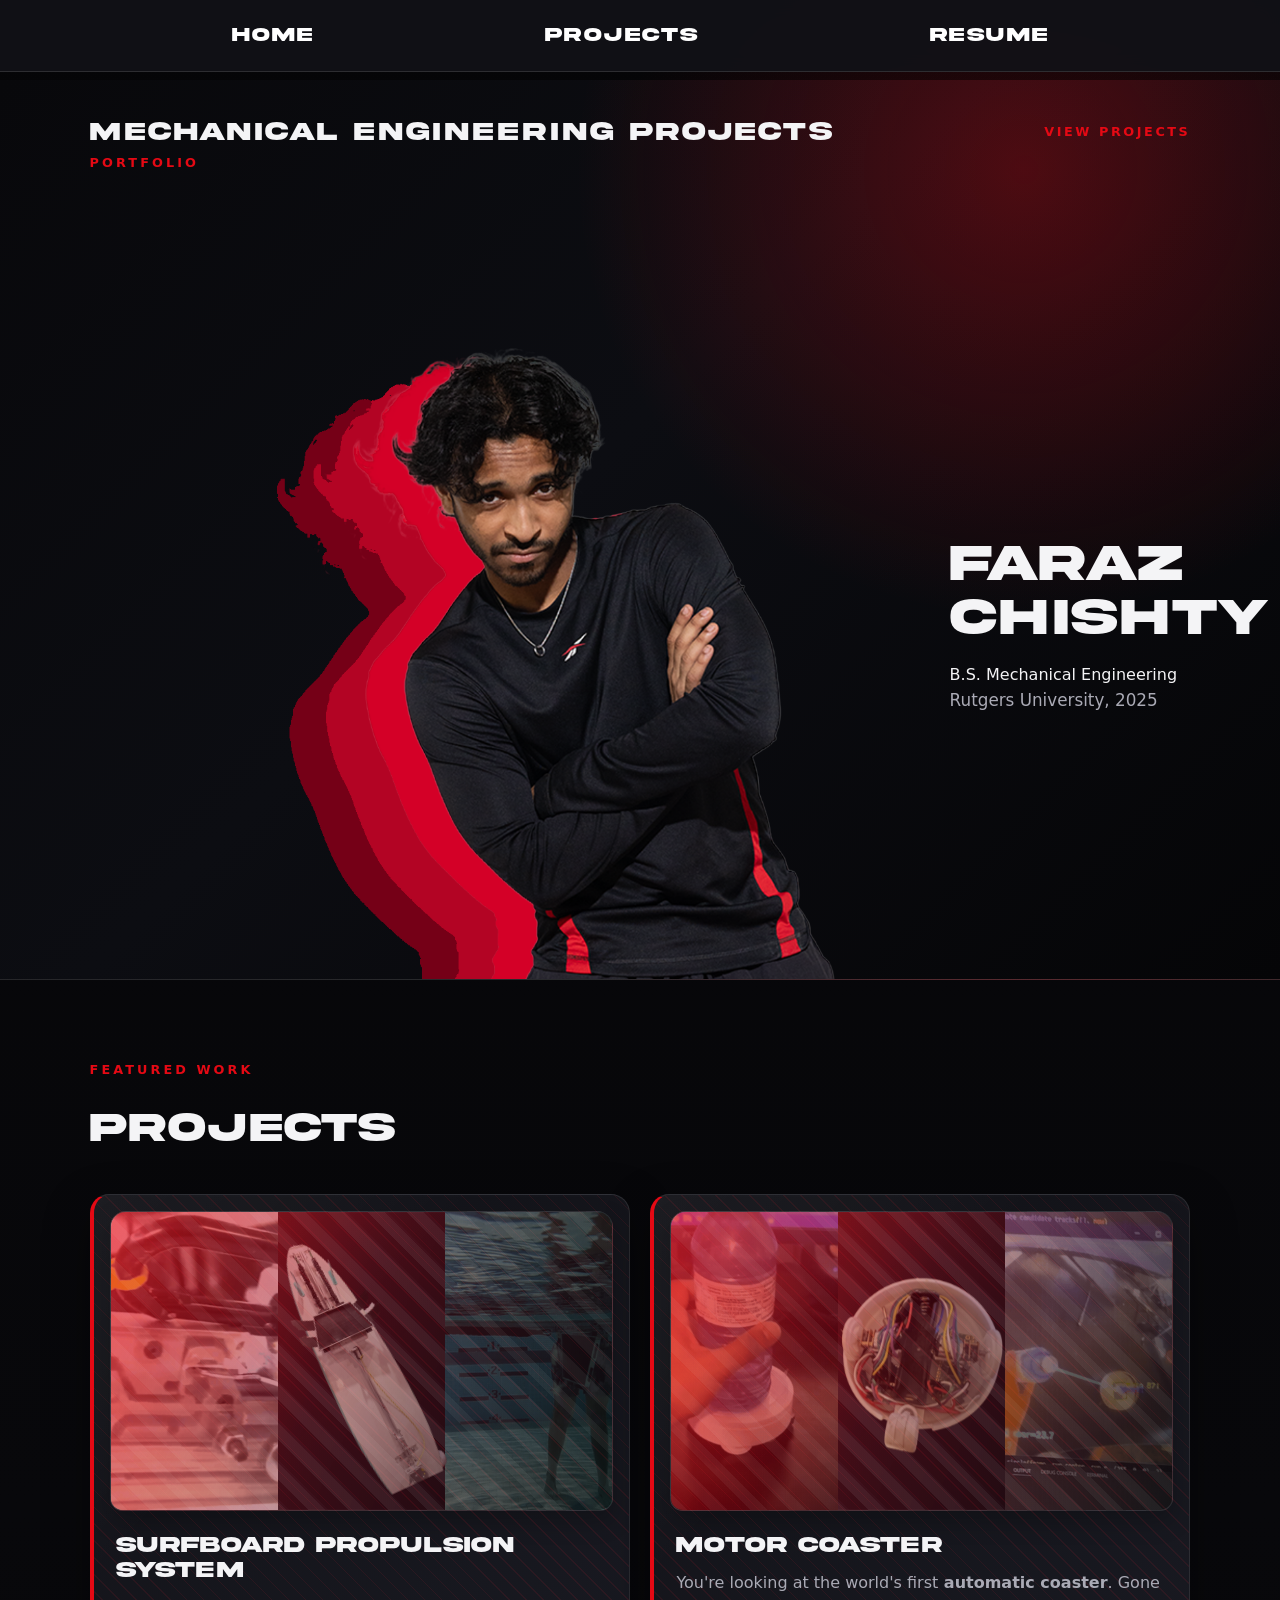
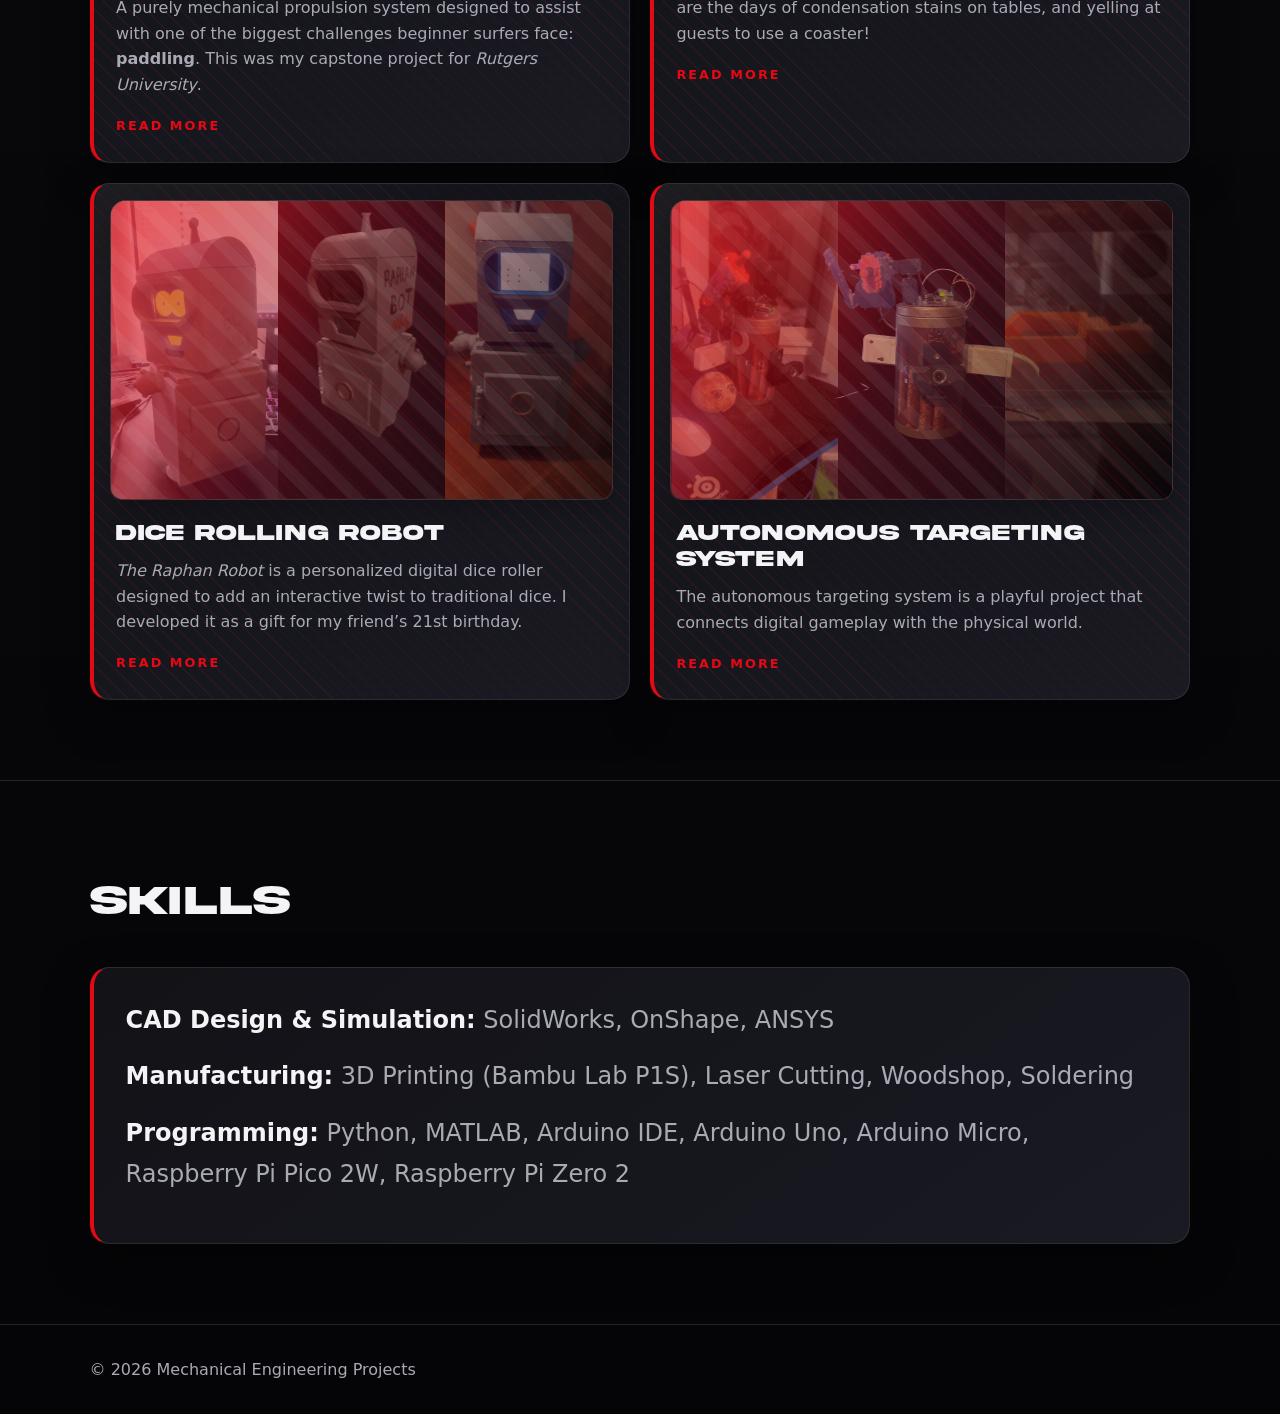
<file: index.html>
<!DOCTYPE html>
<html lang="en">
 <head>
  <meta charset="utf-8"/>
  <meta content="width=device-width, initial-scale=1.0" name="viewport"/>
  <title>
   Faraz Chishty | Engineering &amp; Robotics Portfolio
  </title>
  <link href="https://fonts.googleapis.com" rel="preconnect"/>
  <link crossorigin="" href="https://fonts.gstatic.com" rel="preconnect"/>
  <link href="https://fonts.googleapis.com/css2?family=Space+Grotesk:wght@400;500;700&amp;display=swap" rel="stylesheet"/>
  <link href="style.css" rel="stylesheet">
  </link>
 </head>
 <body>
    <nav class="top-nav" id="top-nav">

  <div class="nav-links">
    <a href="index.html">Home</a>
    <a href="projects.html">Projects</a>
    <a href="images/Faraz Chishty Resume.pdf" target="_blank">Resume</a>
  </div>
</nav>
  <header class="hero">
   <nav class="nav">
    <h1>
     Mechanical Engineering Projects
    </h1>
    <a href="#projects">
     View Projects
    </a>
   </nav>
    <p class="eyebrow">
    Portfolio
    </p>

   <div class="hero-content">
        <div class = "hero-img">
            <img alt="Faraz Chishty" src="images/Faraz-portfolio.png"/>
        </div>

        <div class = "hero-text">
            <h2>Faraz Chishty</h2>
                <p> B.S. Mechanical Engineering </p>
                    <p> Rutgers University, 2025 </p>
        </div>


   </div>
  </header>
  <main>
   <section class="projects-section" id="projects">
    <div class="section-heading">
     <p class="eyebrow">
      Featured Work
     </p>
     <h2>
      Projects
     </h2>
    </div>


<!-- SURFBOARD PROPULSION SYSTEM START -->

    <div class="project-grid">
     <article class="project-card">
      <div class="project-image">
       <div class="project-gallery">
        <img alt="" class="gallery-left-still surf-left-still" src="images/surfboard_preview_still.png"/>
        <video class="gallery-left-anim surf-left-anim" src="images/surfboard/surfboard_banner.webm" autoplay muted loop playsinline></video>
        <img alt="" class="gallery-center surf-center" src="images/surfboard_nobg.png"/>
        <img alt="" class="gallery-right-still surf-right-still" src="images/surfboard_motion_still.png"/>
        <video class="gallery-right-anim surf-right-anim" src="images/surfboard_motion.webm" autoplay muted loop playsinline></video>

       </div>
       <span>
       </span>
      </div>
      <div class="project-info">
       <h3>
        Surfboard Propulsion System
       </h3>
       <p>
        A purely mechanical propulsion system designed to assist with one of the biggest challenges beginner surfers face: <strong>paddling</strong>. This was my capstone project for <em>Rutgers University</em>.
       </p>
       <a href="projects.html#surfboard">
        Read More
       </a>
      </div>
     </article>

<!-- SURFBOARD PROPULSION SYSTEM END -->


<!--MOTOR COASTER START -->

     <article class="project-card">
      <div class="project-image project-image-four">
       <div class="project-gallery">
        <img alt="" class="gallery-left-still coaster-left-still" src="images/motor_coaster_motion_still.png"/>
        <video class="gallery-left-anim coaster-left-anim" src="images/motor_coaster_motion.webm" autoplay muted loop playsinline></video>
        <img alt="" class="gallery-center coaster-center" src="images/coaster_bottom.png"/>
        <img alt="" class="gallery-right-still coaster-right-still" src="images/motor_coaster_tracking_still.png"/>
        <video class="gallery-right-anim coaster-right-anim" src="images/motor_coaster_tracking.webm" autoplay muted loop playsinline></video>
       </div>
       <span>
        
       </span>
      </div>
      <div class="project-info">
       <h3>
        Motor Coaster
       </h3>
       <p>
        You're looking at the world's first<strong> automatic coaster</strong>. Gone are the days of condensation stains on tables, and yelling at guests to use a coaster!
       </p>
       <a href="projects.html#coaster">
        Read More
       </a>
      </div>
     </article>

<!-- MOTOR COASTER END -->


<!-- DICE ROLLING ROBOT START -->


     <article class="project-card">
      <div class="project-image project-image-three">
       <div class="project-gallery dice-gallery">
        <img alt="" class="gallery-left-still dice-left-still" src="images/robot_motion_still.png"/>
        <video class="gallery-left-anim dice-left-anim" src="images/robot_motion.webm" autoplay muted loop playsinline></video>
        <img alt="" class="gallery-center dice-center" src="images/dice_bot_nobg.png"/>
        <img alt="" class="gallery-right-still dice-right-still" src="images/robot_diceroll_still.png"/>
        <video class="gallery-right-anim dice-right-anim" src="images/robot_diceroll.webm" autoplay muted loop playsinline></video>
       </div>
       <div>
        <span>
         
        </span>
       </div>
      </div>
      <div class="project-info">
       <h3>
        Dice Rolling Robot
       </h3>
       <p>
        <em>The Raphan Robot</em> is a personalized digital dice roller designed to add an interactive twist to traditional dice. I developed it as a gift for my friend’s 21st birthday.
       </p>
       <a href="projects.html#dice">
        Read More
       </a>
      </div>
     </article>

<!-- DICE ROLLING ROBOT END -->

<!-- AUTONOMOUS TARGETING SYSTEM START -->

     <article class="project-card">
      <div class="project-image project-image-two">
       <div class="project-gallery">
        <img alt="" class="gallery-left-still target-left-still" src="images/targeting_motion_still.png"/>
        <video class="gallery-left-anim target-left-anim" src="images/tartgeting_motion.webm" autoplay muted loop playsinline></video>
        <img alt="" class="gallery-center target-center" src="images/targeting_center.png"/>
        <img alt="" class="gallery-right-still target-right-still" src="images/targeting_print_still.png"/>
        <video class="gallery-right-anim target-right-anim" src="images/targeting_print.webm" autoplay muted loop playsinline></video>
       </div>
       <span>
        
       </span>
      </div>
      <div class="project-info">
       <h3>
        Autonomous Targeting System
       </h3>
       <p>
        The autonomous targeting system is a playful project that connects digital gameplay with the physical world. 
       </p>
       <a href="projects.html#targeting">
        Read More
       </a>
      </div>
      </article>
    </div>
   </section>

<!-- AUTONOMOUS TARGETING SYSTEM END ------------------------------------------------->

<!--SKILLS START----------------------------------------------------------------------->

   <section class="skills-section" id="skills">
    <div class="section-heading">
        
        
        <h2>Skills</h2>
    </div>

   <div class="skills-grid">
    <div class="skill-card">


        <p><strong>CAD Design & Simulation:</strong> SolidWorks, OnShape, ANSYS</p>

        <p><strong>Manufacturing:</strong> 3D Printing (Bambu Lab P1S), Laser Cutting, Woodshop, Soldering</p>

        <p><strong>Programming:</strong> Python, MATLAB, Arduino IDE, Arduino Uno, Arduino Micro, Raspberry Pi Pico 2W, Raspberry Pi Zero 2 </p>
    </div>
</div>
    </article>
   </section>
  </main>
  <footer>
   <p>
    © 2026 Mechanical Engineering Projects
   </p>
  </footer>
  <script src="script.js">
  </script>
 </body>
</html>
</file>
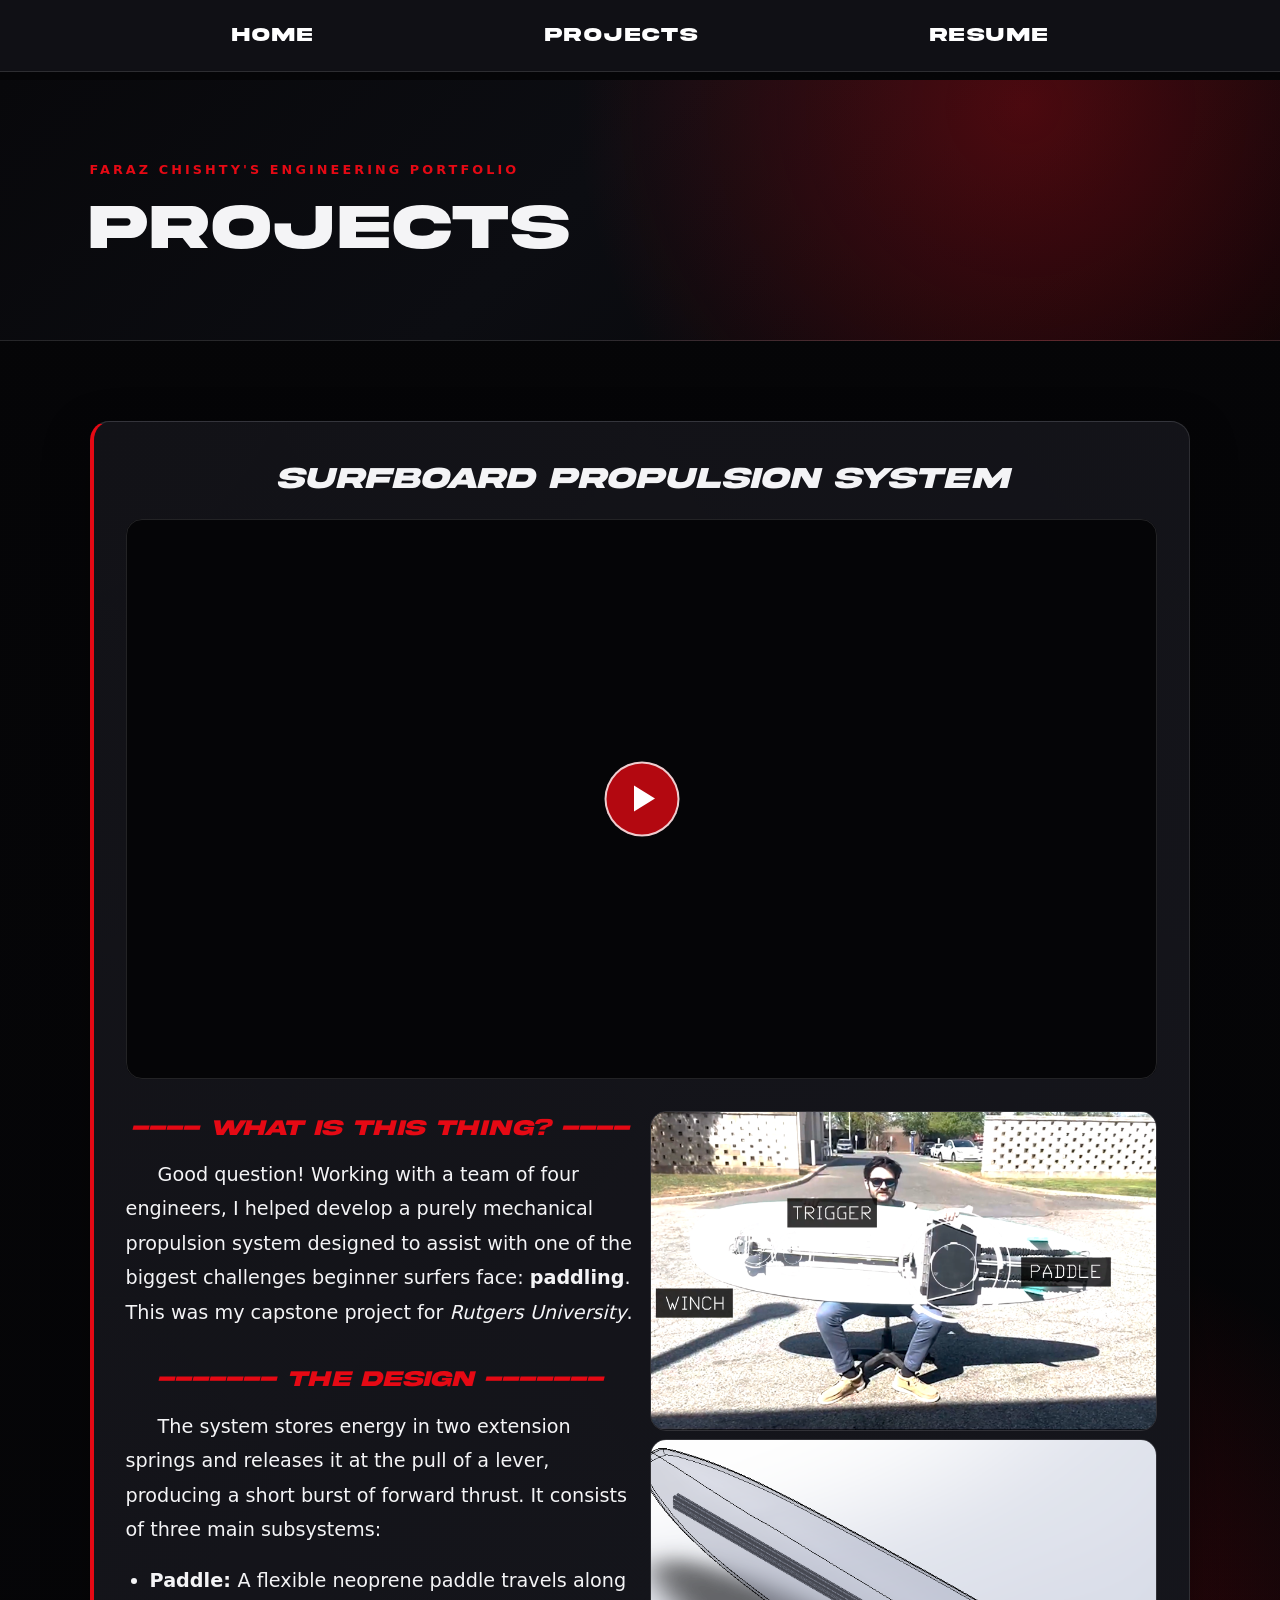
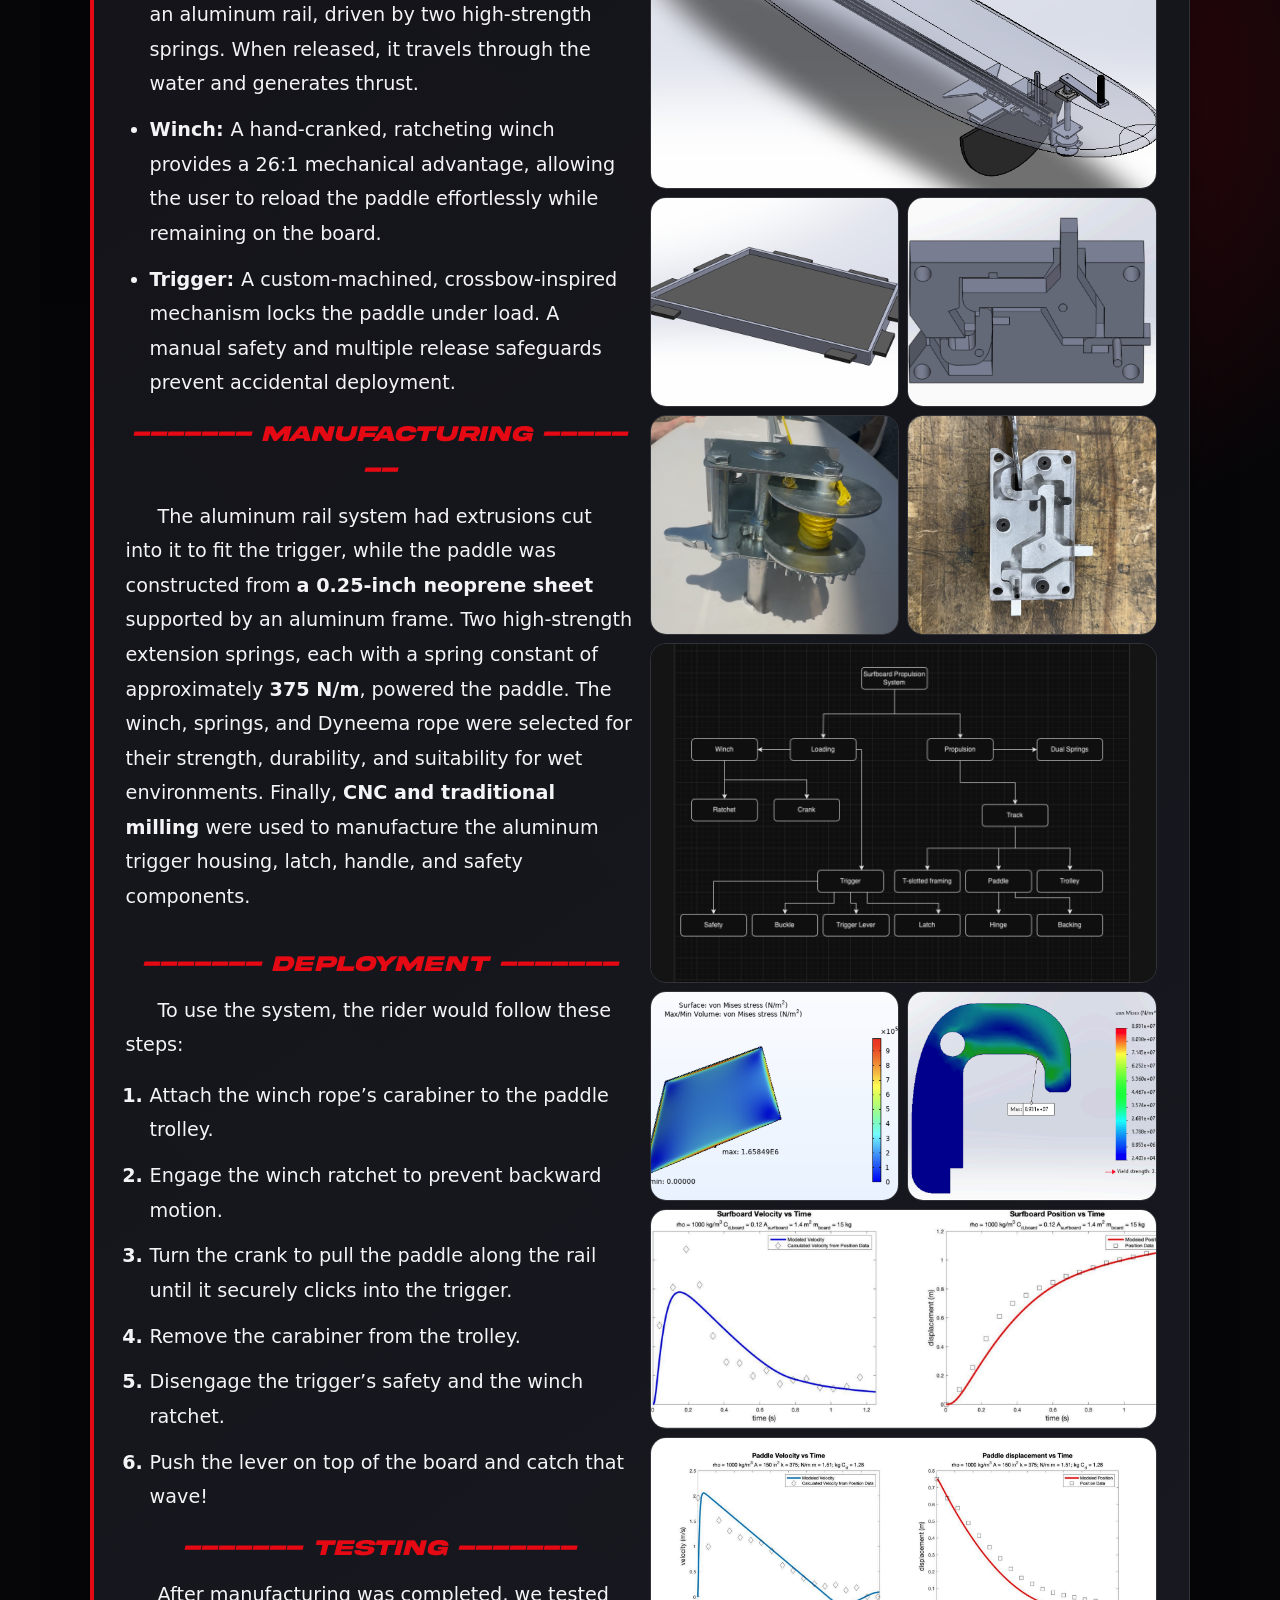
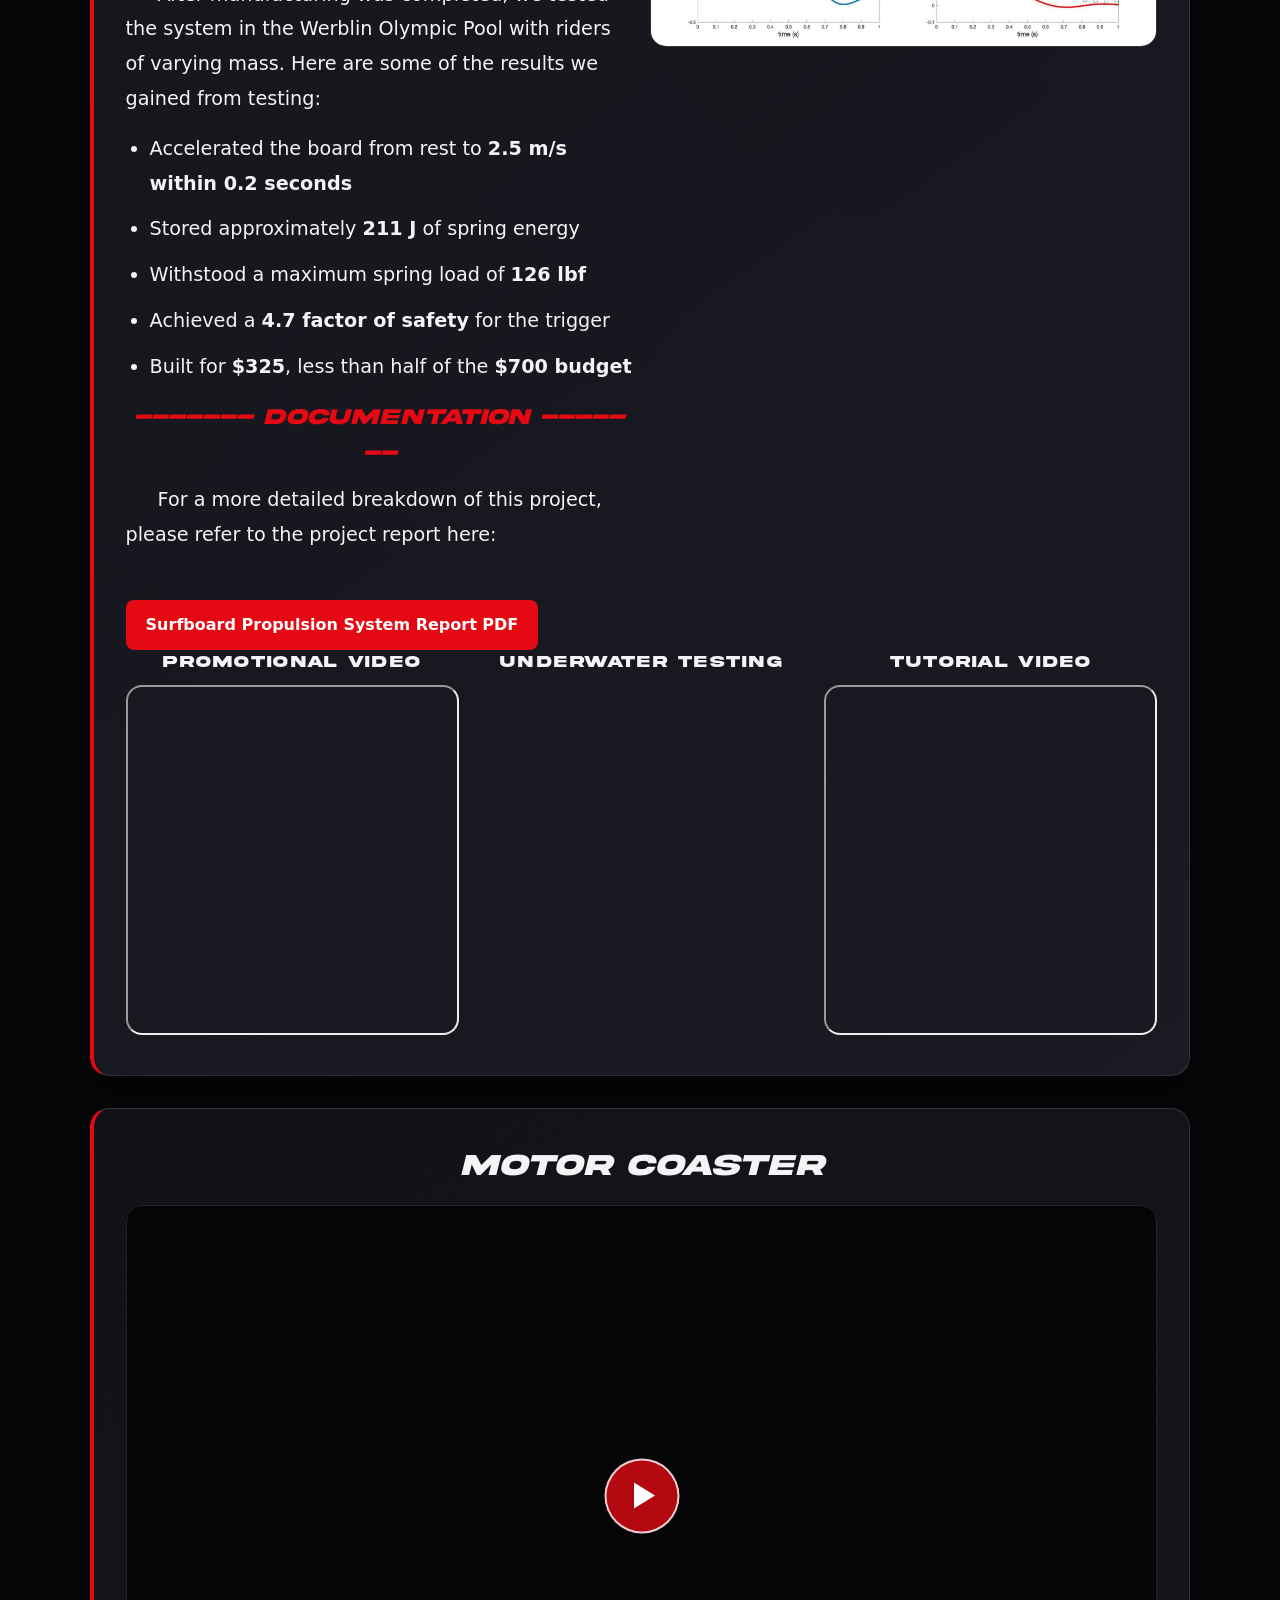
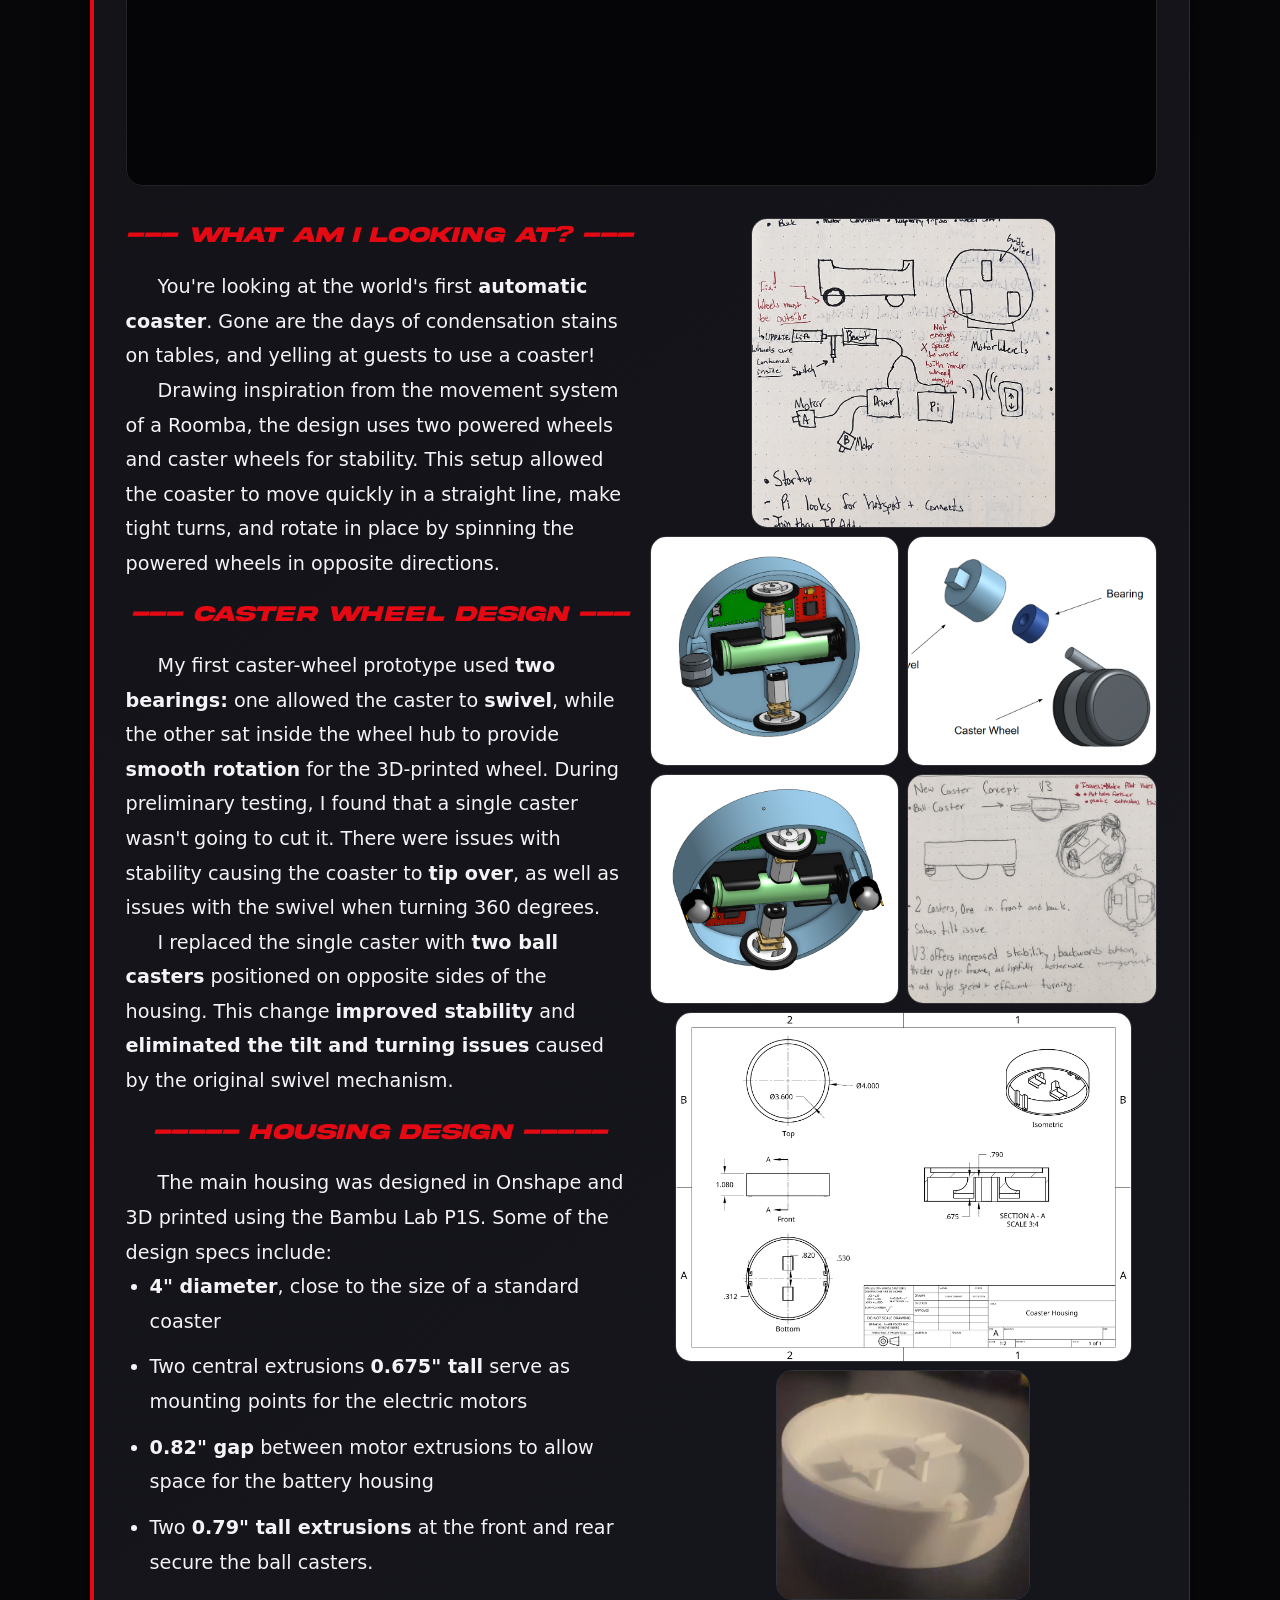
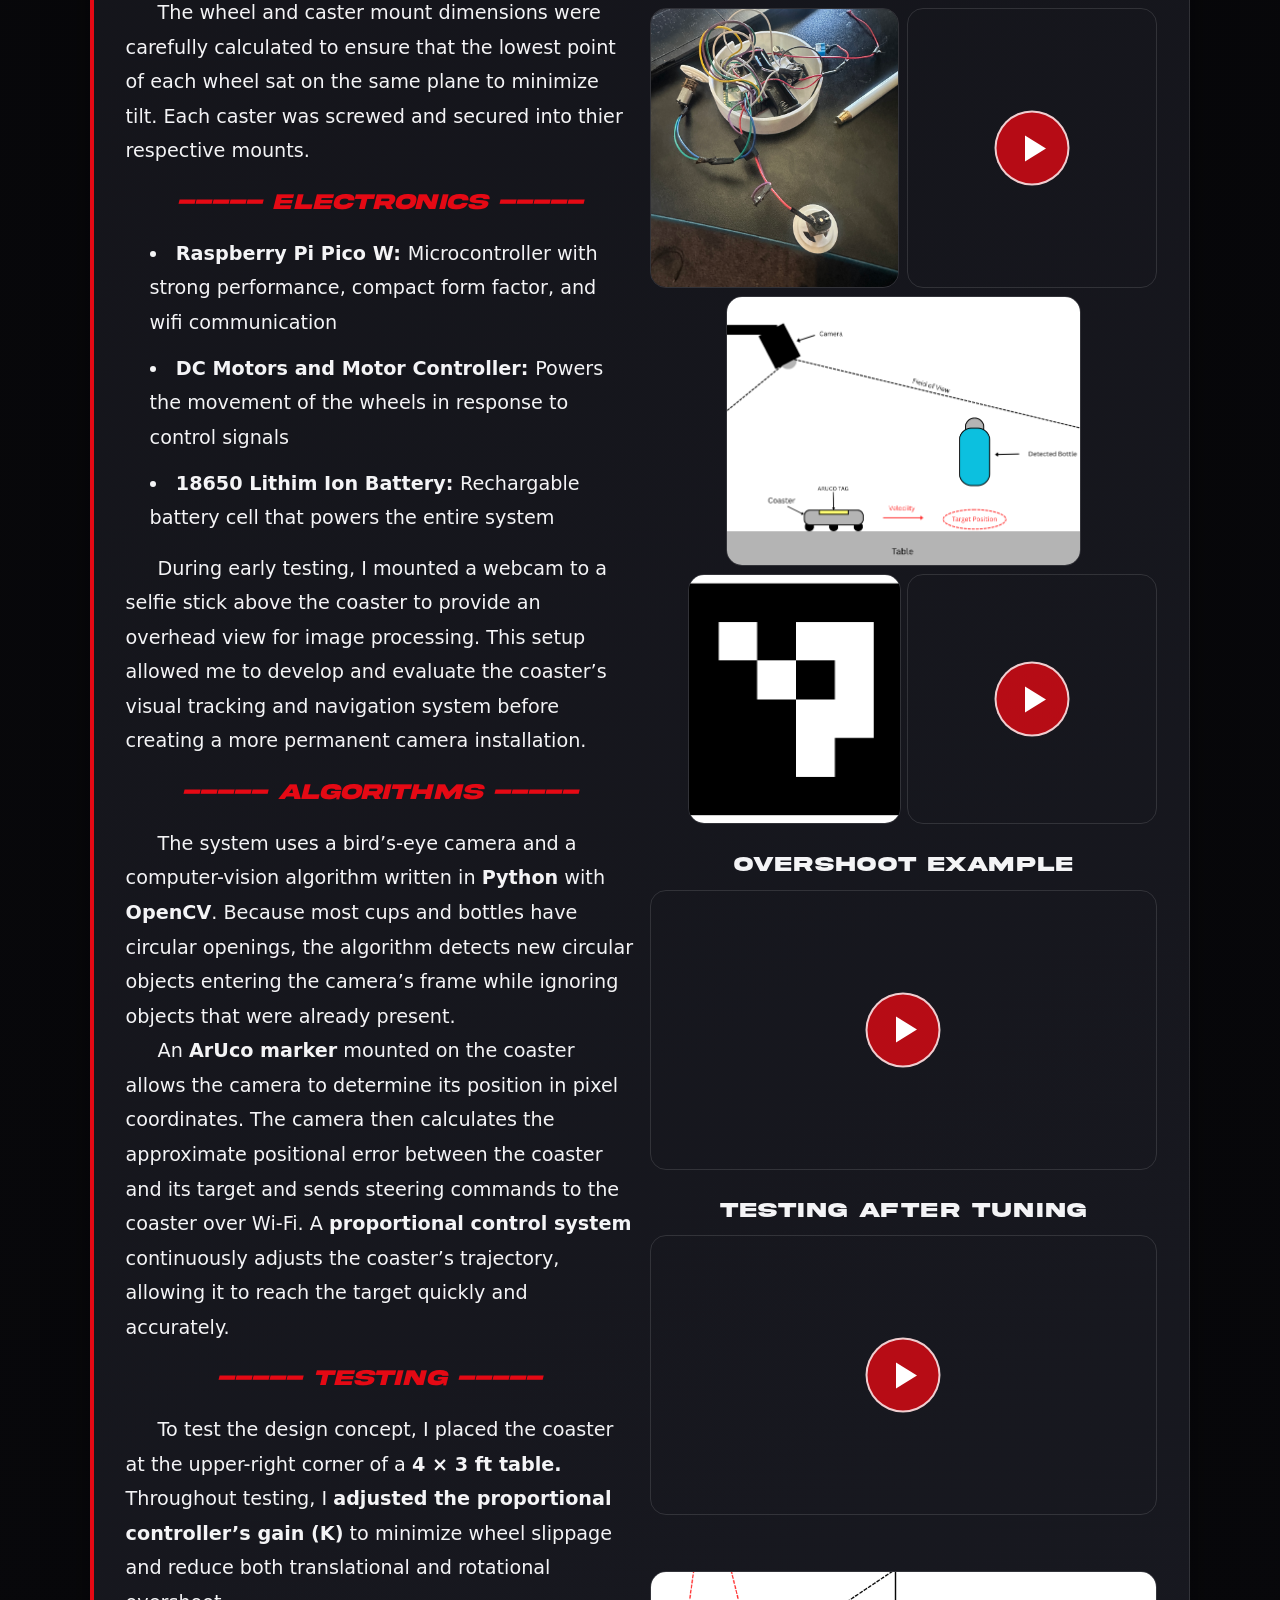
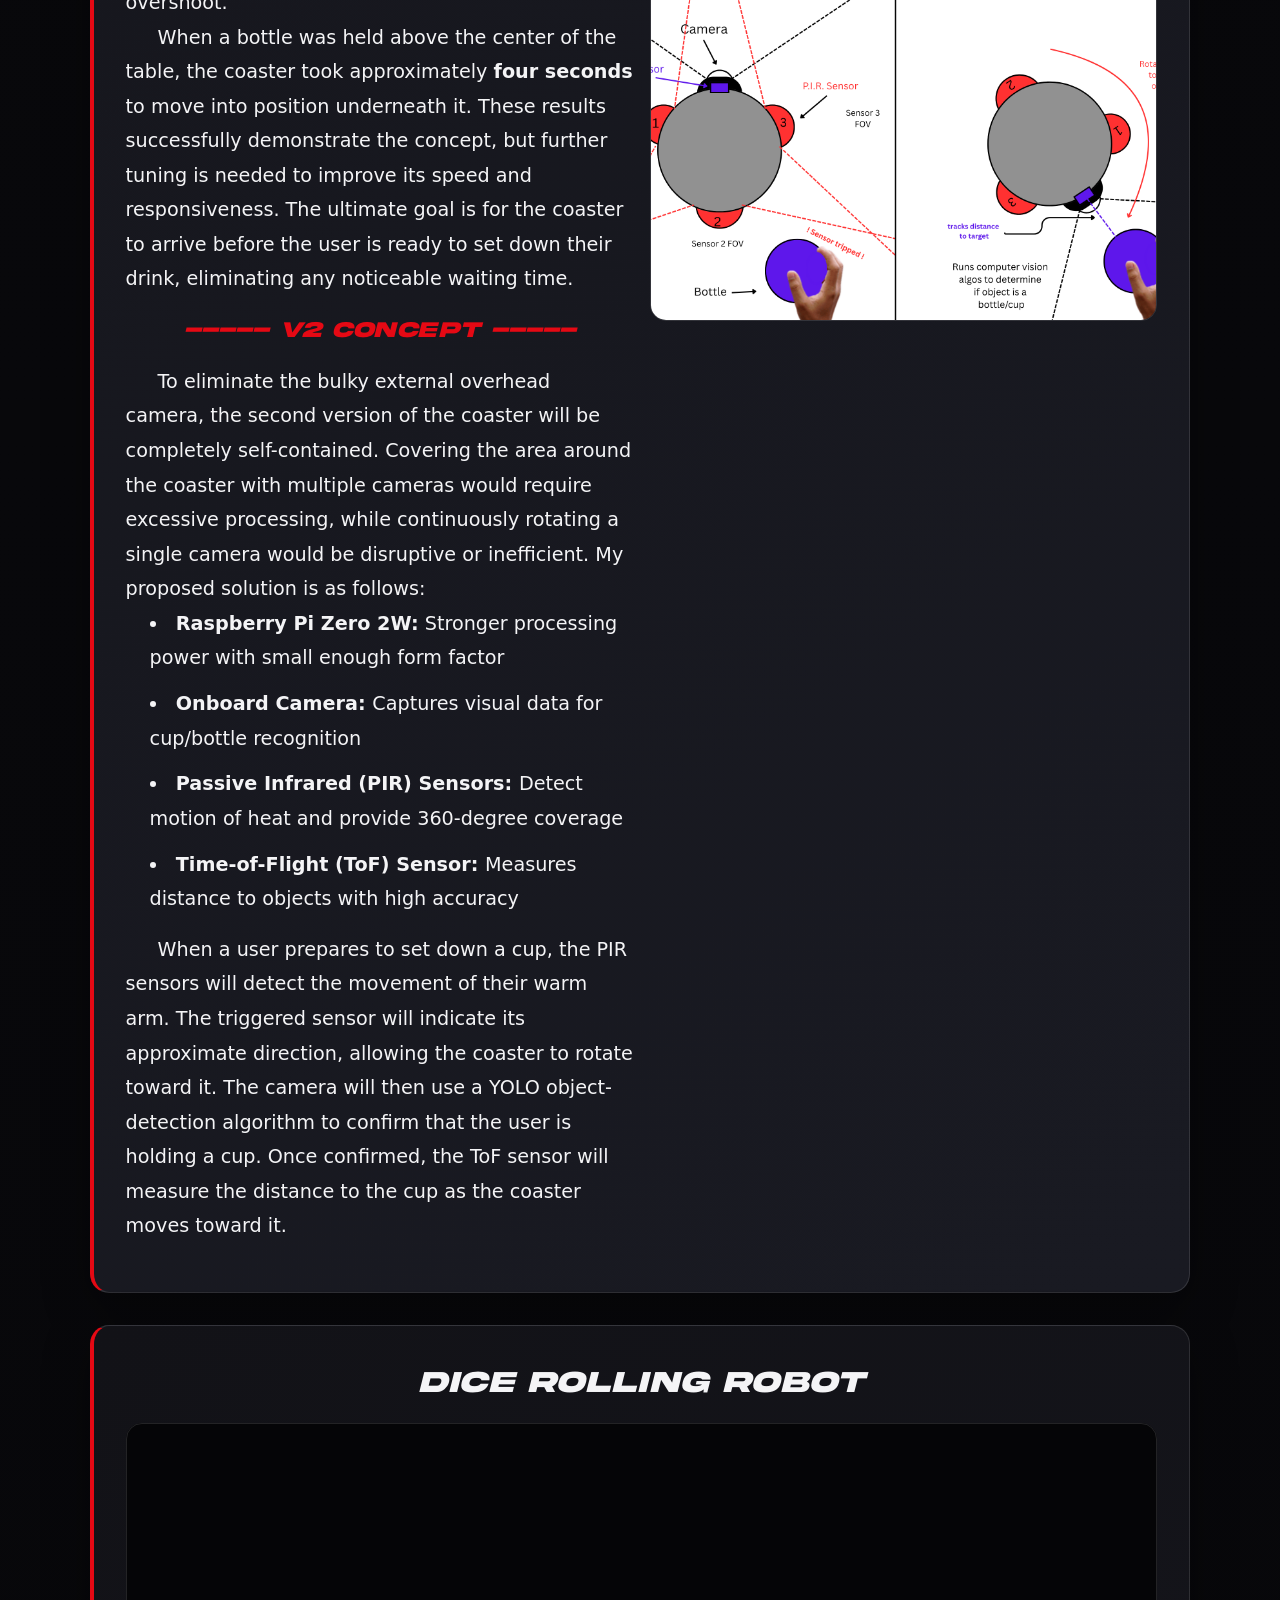
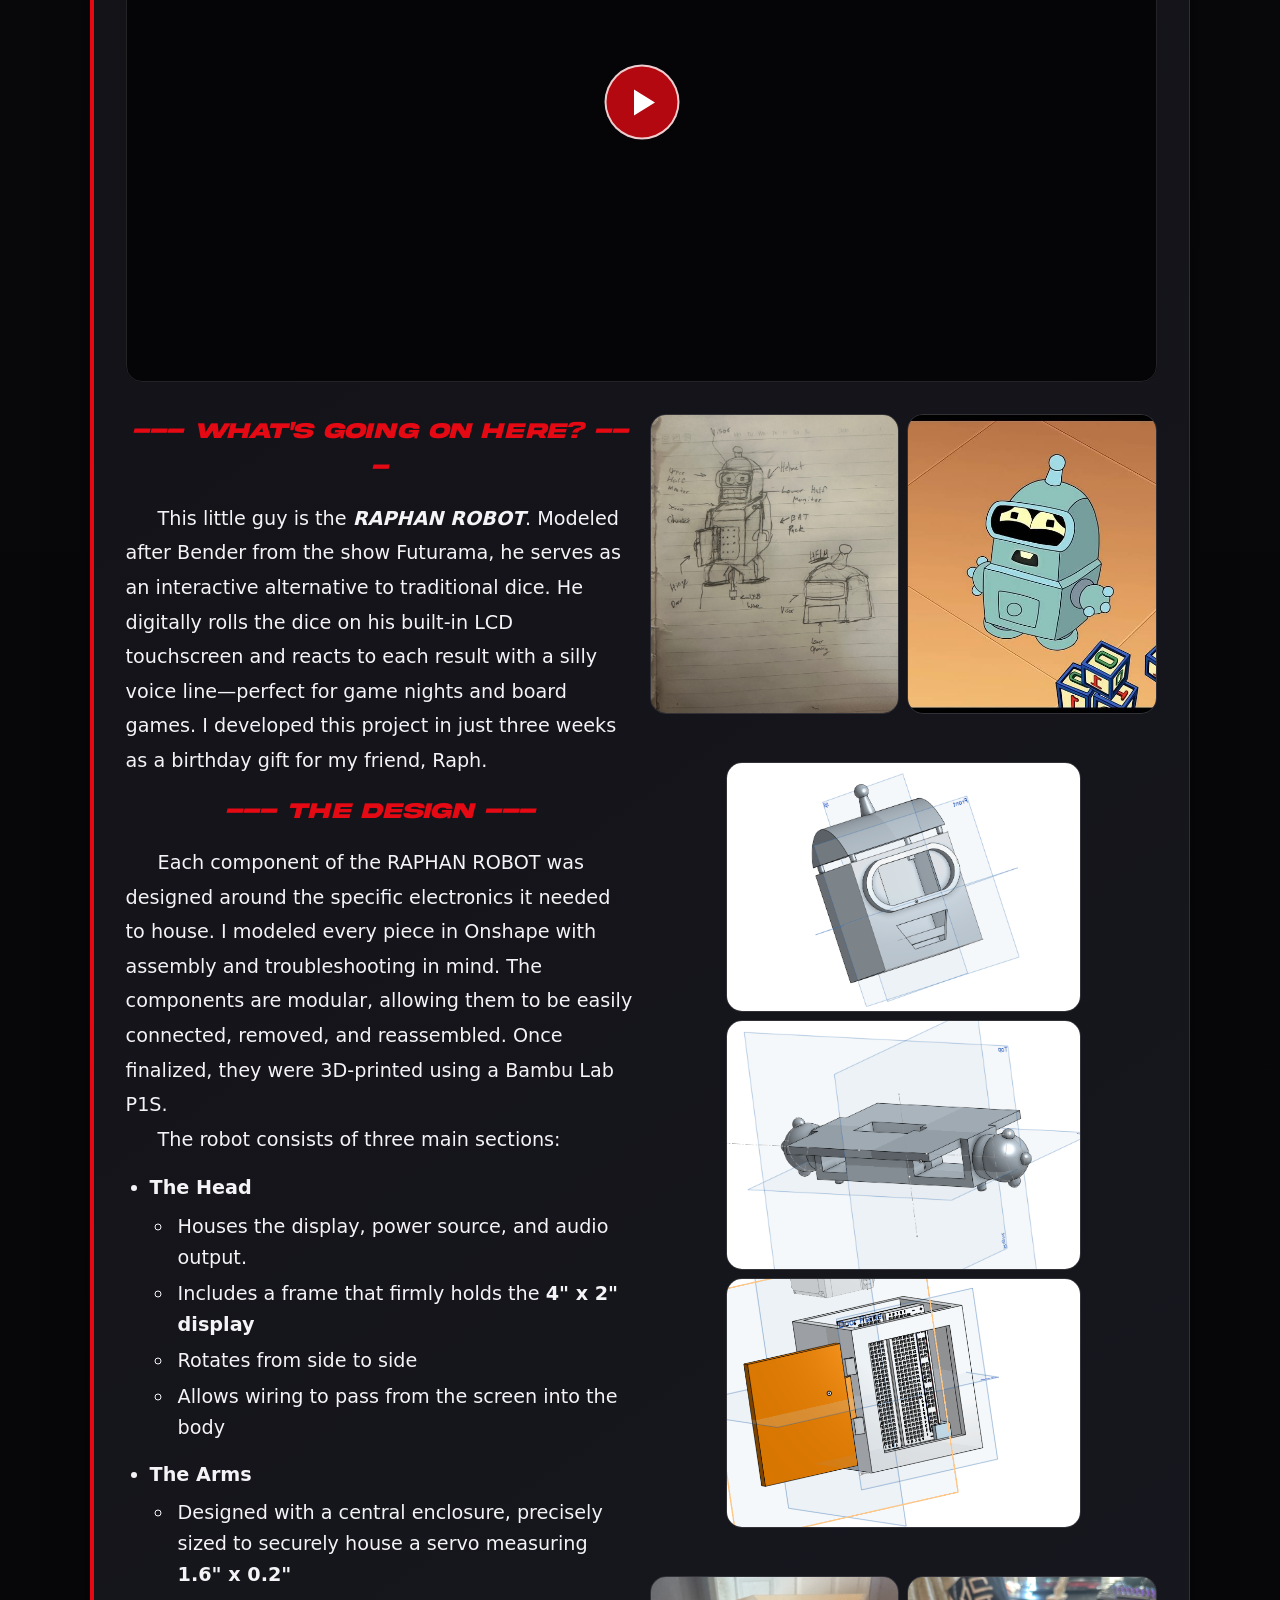
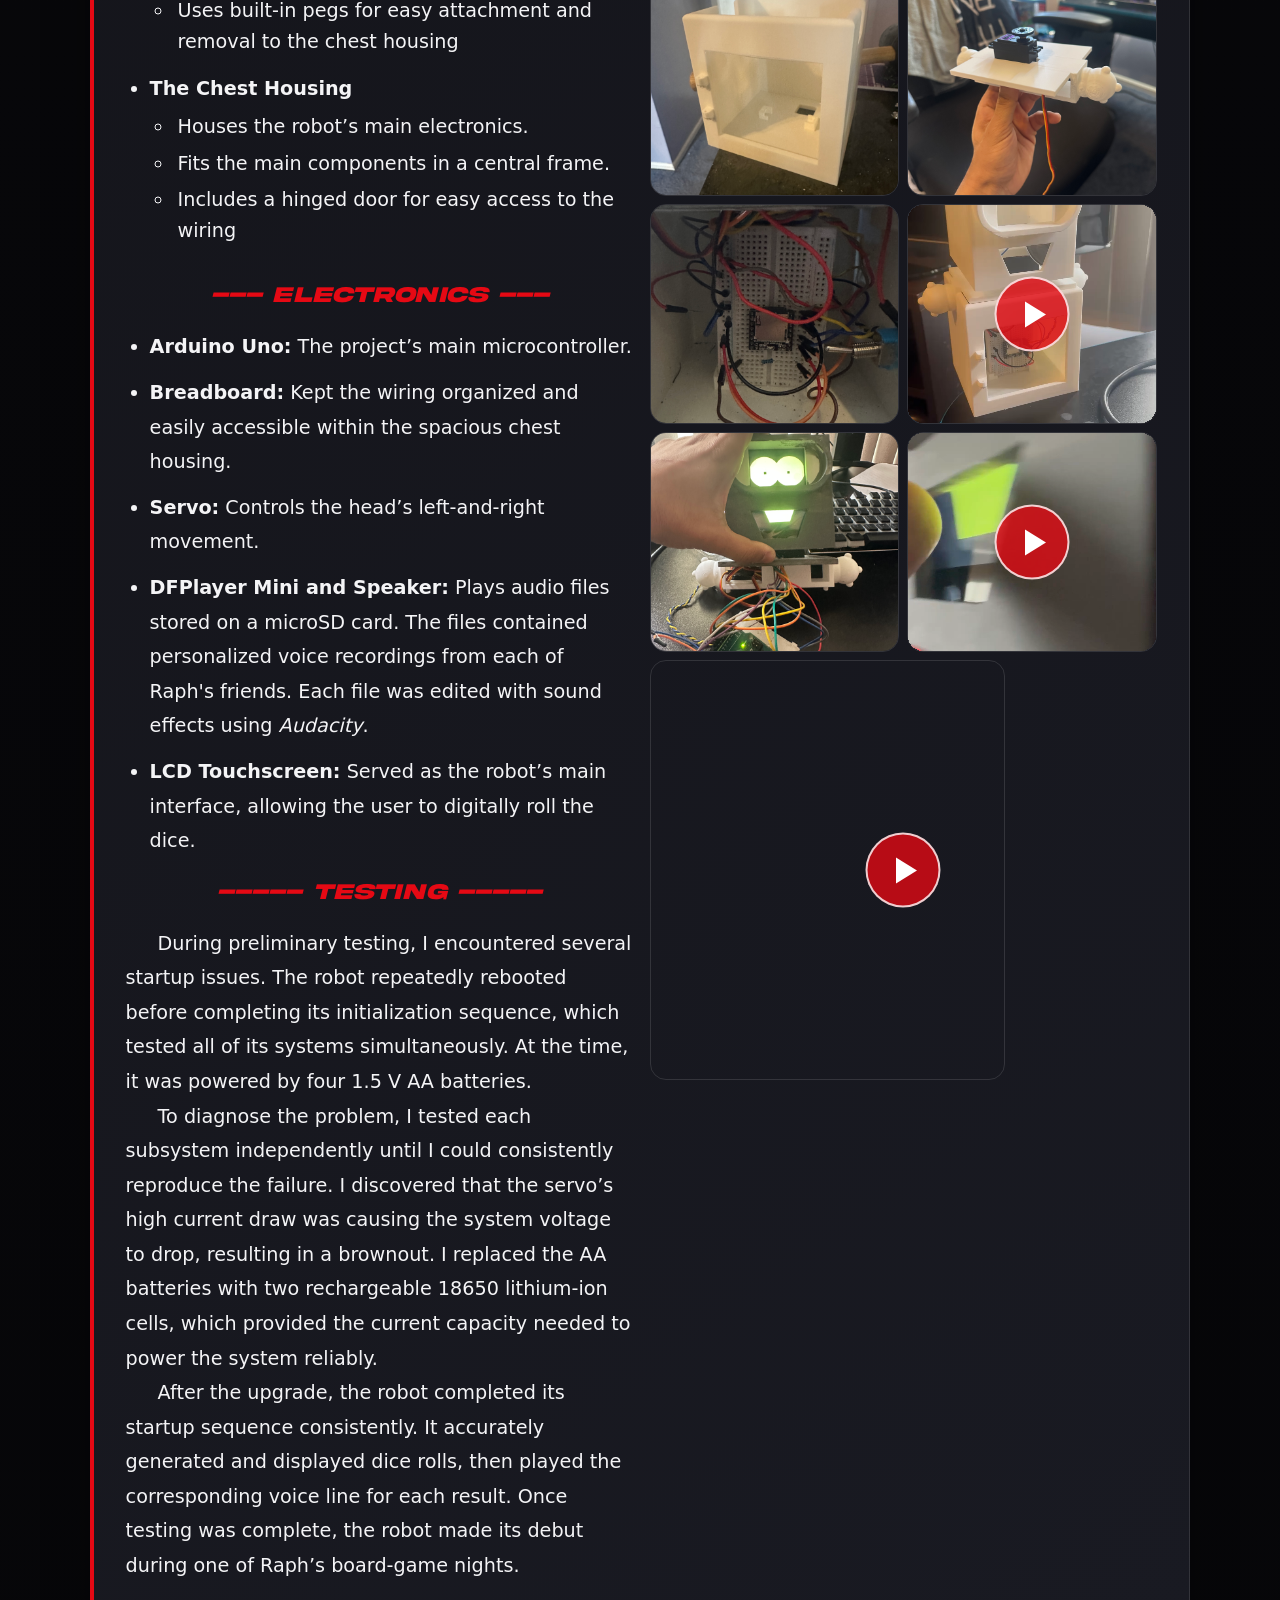
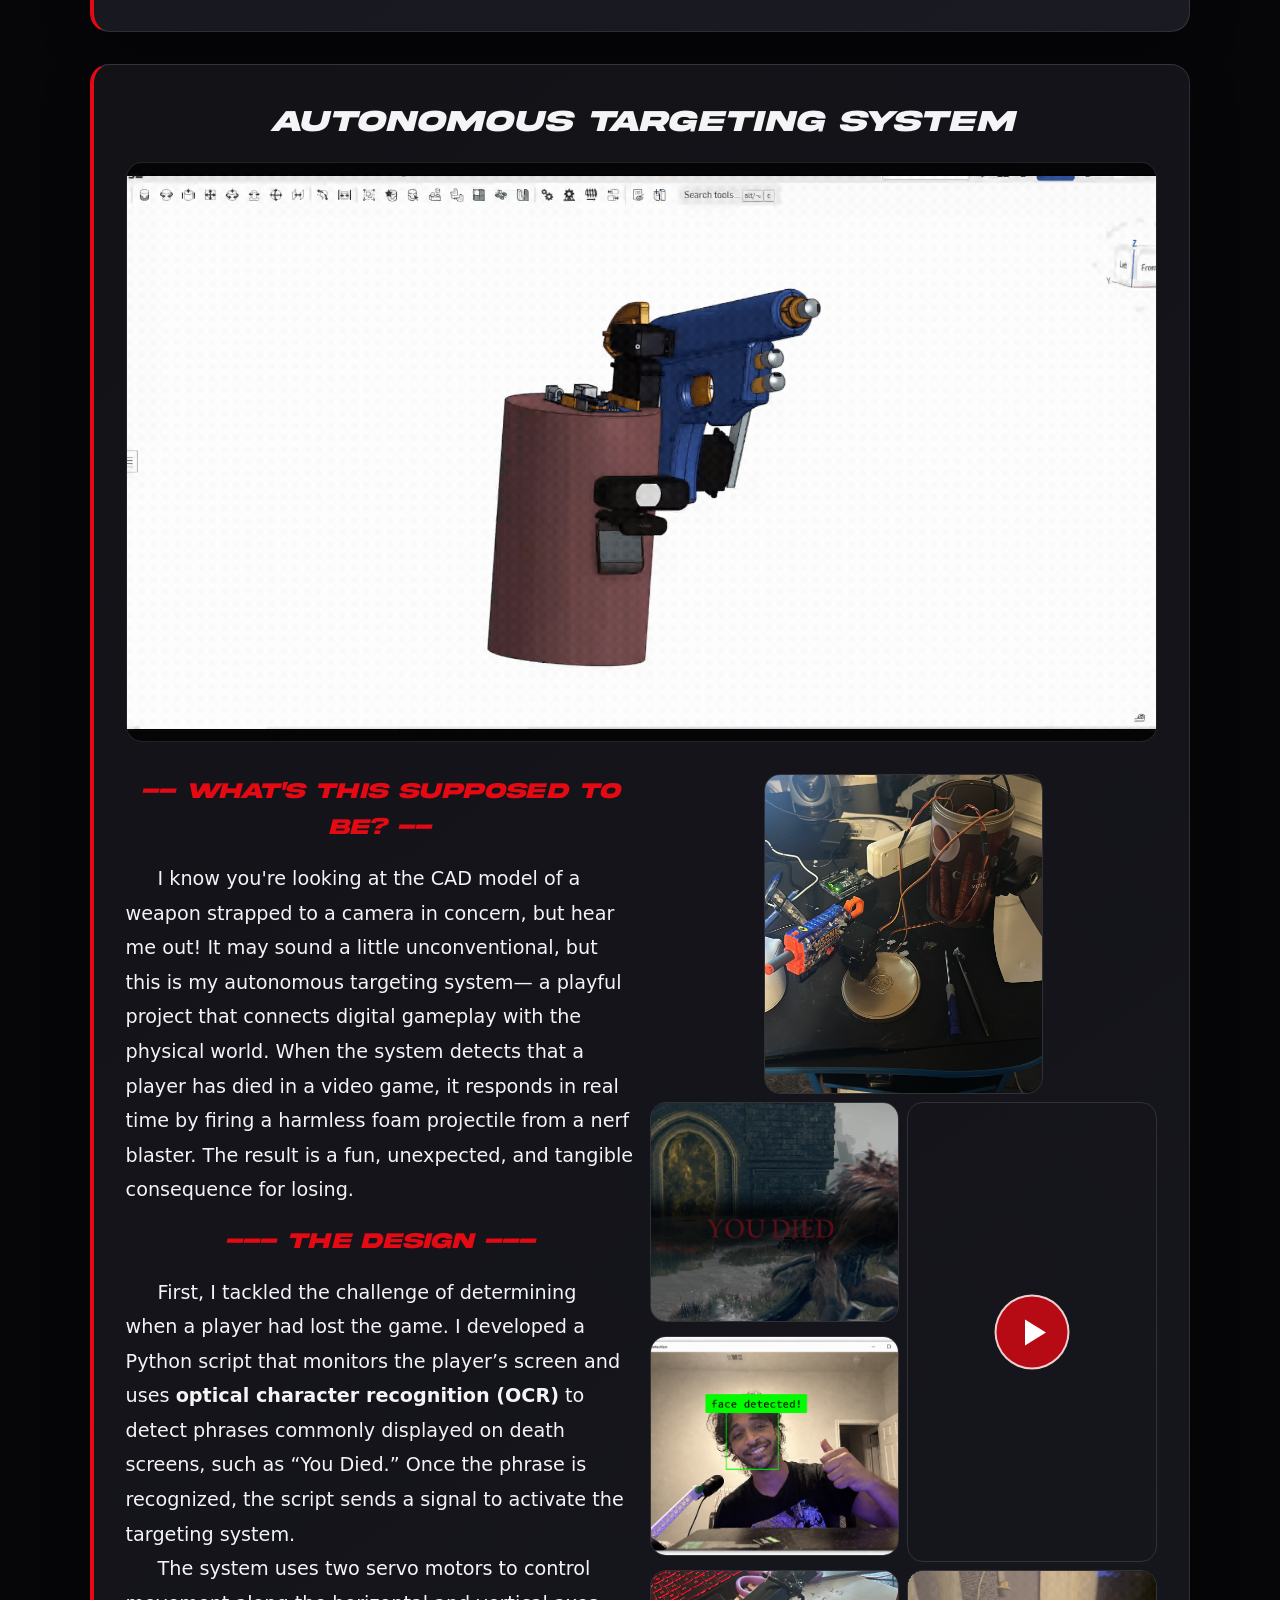
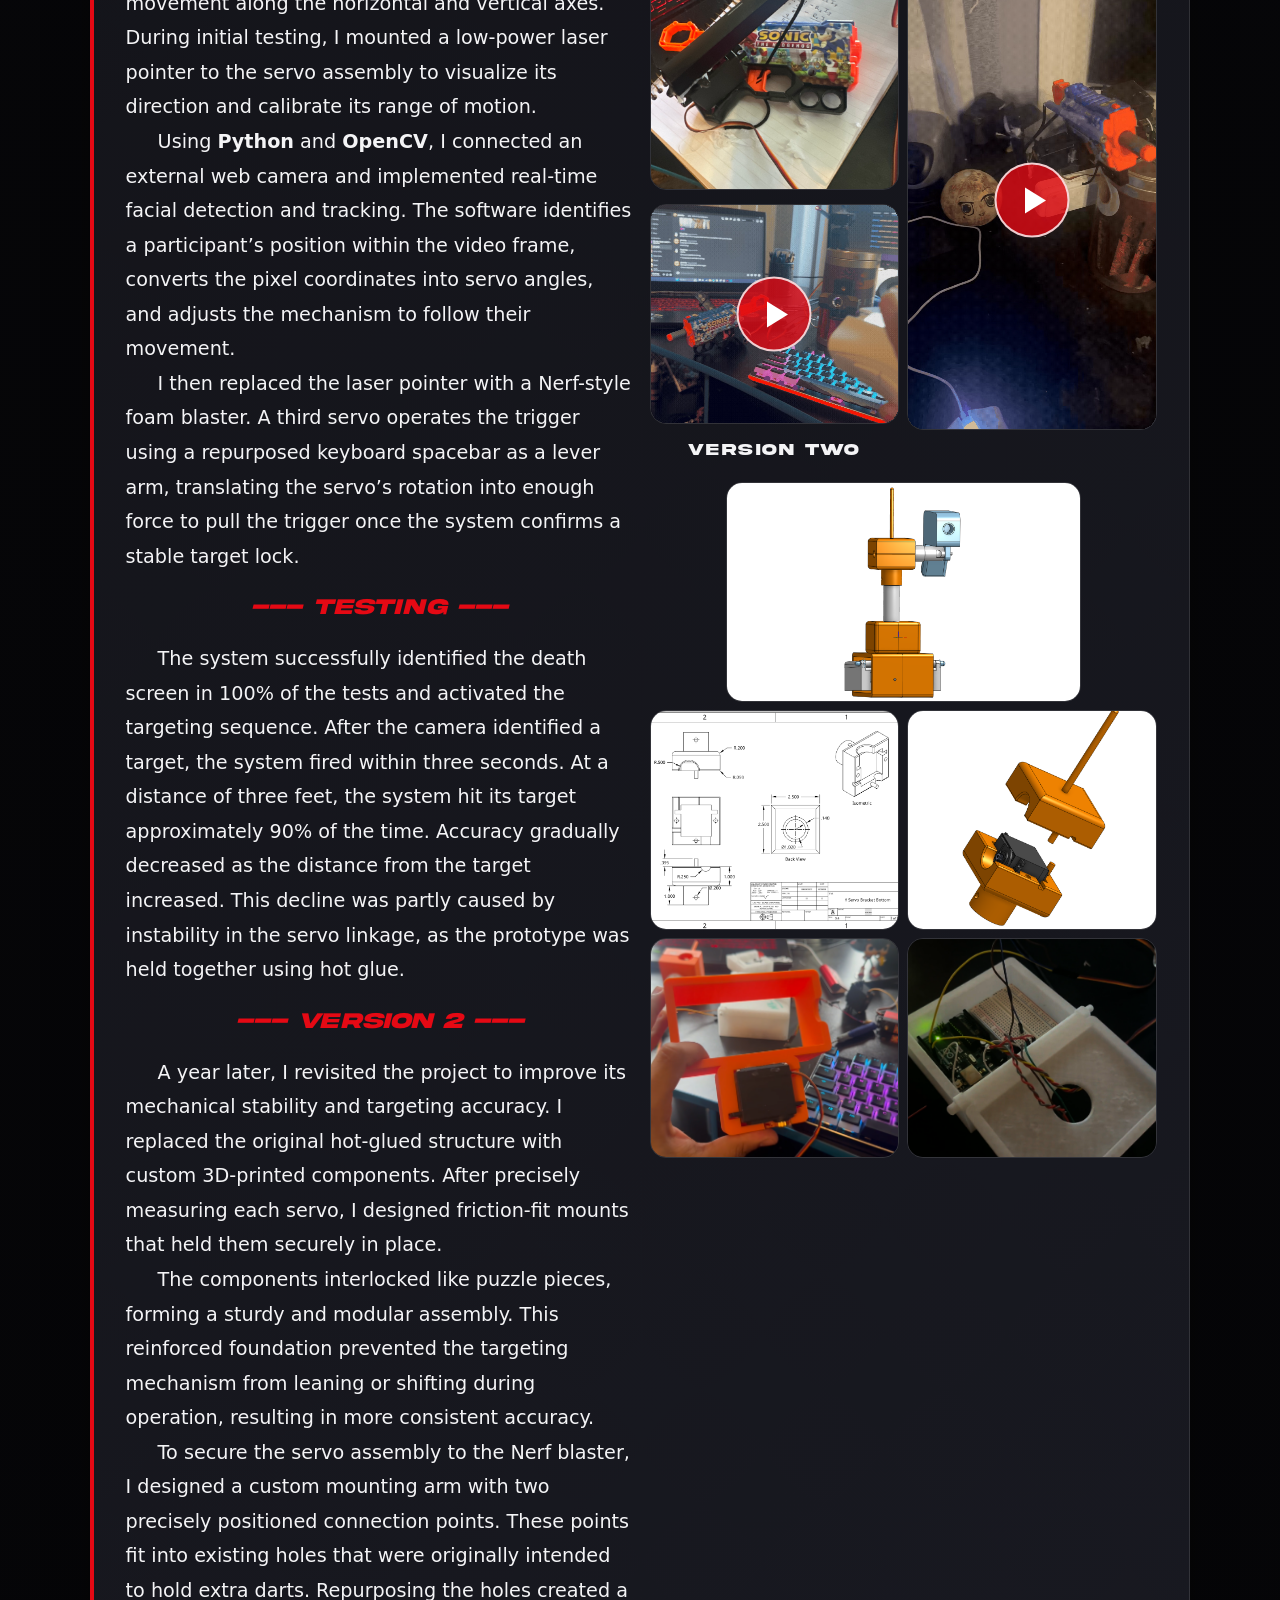
<file: projects.html>
<!DOCTYPE html>
<html lang="en">
<head>
    <meta charset="UTF-8">
    <meta name="viewport" content="width=device-width, initial-scale=1.0">
    <title>Project Details</title>
    <link rel="stylesheet" href="style.css">
</head>


<body>
    <nav class="top-nav" id="top-nav">

        <div class="nav-links">
            <a href="index.html">Home</a>
            <a href="projects.html">Projects</a>
        <a href="images/Faraz Chishty Resume.pdf" target="_blank">Resume</a>
        </div>
    </nav>

    <header class="projects-hero">
        <div>
        <p class="eyebrow">Faraz Chishty's Engineering Portfolio</p>
        <h1>Projects</h1>
    </div>


</header>
    <main class="project-details-page">

<!-- SURFBOARD PROPULSION SYSTEM --------------------------------------------------------------------------------------------->

<section class="project-detail" id="surfboard">

        <h2>Surfboard Propulsion System</h2>
        <div class="muted-video project-banner-video">
            <video class="project-banner surfboard-banner" src="images/surfboard/surfboard_banner.webm" playsinline></video>
            <button type="button" class="play-button" aria-label="Play video"></button>
        </div>

    <div class="project-content">

        <div class="surfboard-project-text">
            
            <h3 class = subheading>---- What is This Thing? ----
            </h3> 

            <div class = surfboard-project-body>
                <p>Good question! Working with a team of four engineers, I helped develop a purely mechanical propulsion 
                system designed to assist with one of the biggest challenges beginner surfers face: <strong>paddling</strong>.
                This was my capstone project for <i>Rutgers University</i>.
                </p>
            </div>
            
            <h3 class = subheading>------- The Design -------
            </h3>

            <div class = surfboard-project-body>
            <p>The system stores energy in two extension springs
                and releases it at the pull of a lever, producing a short burst of forward thrust. 
                It consists of three main subsystems: 
            </p>
            </div>

            <div class = surfboard-project-bullets>
                <ul>
                    <li> <strong>Paddle: </strong>  A flexible neoprene paddle travels along an aluminum rail, 
                        driven by two high-strength springs. When released, it travels through the water and generates thrust.
                    </li>

                    <p></p>
                    <li> <strong>Winch: </strong> A hand-cranked, ratcheting winch provides a 26:1 mechanical advantage,
                        allowing the user to reload the paddle effortlessly while remaining on the board. 
                    </li>

                    <p></p>
                    <li><strong>Trigger: </strong> A custom-machined, crossbow-inspired mechanism locks the
                        paddle under load. A manual safety and multiple release safeguards prevent accidental deployment.
                    </li>

                </ul>
            </div>
            
            <h3 class = subheading>------- Manufacturing -------
            </h3>

            <div class = surfboard-project-body>
                <p> The aluminum rail system had extrusions cut into it to fit the trigger, while the paddle was constructed from <strong>a 0.25-inch neoprene sheet</strong> supported by an aluminum frame. 
                    Two high-strength extension springs, each with a spring constant of approximately <strong>375 N/m</strong>, powered the paddle. 
                    The winch, springs, and Dyneema rope were selected for their strength, durability, and suitability for wet environments.
                    Finally, <strong>CNC and traditional milling</strong> were used to manufacture the aluminum trigger housing, latch, handle, and safety components.
                </p>
            </div>

            <h3 class = subheading>------- Deployment -------
            </h3>

            <div class = surfboard-project-body>
                <p> To use the system, the rider would follow these steps:
                </p>
            </div>

            <div class = surfboard-project-bullets>
                <ol>
                    <li>Attach the winch rope’s carabiner to the paddle trolley.</li>
                    <li>Engage the winch ratchet to prevent backward motion.</li>
                    <li>Turn the crank to pull the paddle along the rail until it securely clicks into the trigger.</li>
                    <li>Remove the carabiner from the trolley.</li>
                    <li>Disengage the trigger’s safety and the winch ratchet.</li>
                    <li>Push the lever on top of the board and catch that wave!</li>
                </ol>
            </div>

            <h3 class = subheading>------- Testing -------
            </h3>
             
            <div class = surfboard-project-body>
                <p> After manufacturing was completed, we tested the system in the Werblin Olympic Pool with riders of varying mass. Here are some of the results we gained from testing:
                </p>
            </div>

            <div class = surfboard-project-bullets>
                <ul> 
                    <li>Accelerated the board from rest to <strong>2.5 m/s within 0.2 seconds </strong></li>
                    <p></p>
                    <li>Stored approximately <strong>211 J</strong> of spring energy</li>
                    <p></p>
                    <li>Withstood a maximum spring load of <strong>126 lbf</strong></li>
                    <p></p>
                    <li>Achieved a <strong>4.7 factor of safety</strong> for the trigger</li>
                    <p></p>
                    <li> Built for <strong>$325</strong>, less than half of the <strong>$700 budget</strong> </li>
                </ul>
            </div>

            <h3 class = subheading>------- Documentation ------- </h3>
            <div class = surfboard-project-body>
                <p>For a more detailed breakdown of this project, please refer to the project report here:</p>
                <a
                    class="report-download"
                    href="images/surfboard/surfboard_Report.pdf"
                    download
                    >
                    Surfboard Propulsion System Report PDF
                </a>
            </div>
        </div>

        <div class="project-media">

            <img class="img-subsystems" src="images/surfboard/surfboard_subsystems.png">
            <img class = "img-CAD_Surfboard" src="images/surfboard/CAD surfboard.png">
            <img class = "img-CAD_Paddle" src="images/surfboard/CAD paddle.png">
            <img class = "img-surfboard_trigger_CAD" src="images/surfboard/surfboard_trigger_CAD.png">
            <img class="img-winch" src ="images/surfboard/winch.png">
            <img class="img-trigger" src="images/surfboard/trigger.png">
            <img class = "img-surfboard_flow_chart" src="images/surfboard/surfboard_flow_chart.png">
            <img class = "img-Stress_Paddle" src = "images/surfboard/paddle stress.png">
            <img class = "img-surfboard_trigger_stress" src = "images/surfboard/surfboard_trigger_stress.png">
            <img class = "img-surfboard_motion_graphs" src="images/surfboard/surfboard_motion_graphs.png">
            <img class = "img-surfboard_paddle_graphs" src="images/surfboard/surfboard_paddle_graphs.png">

        </div>
    
    </div>

    <div class="project-surfboard-bottom">

        <div class="media-item">

            <h3>Promotional Video</h3>

            <iframe
                class="video-demo"
                src="https://www.youtube.com/embed/m4OIKzZjlNc"
                allowfullscreen>
            </iframe>
        </div>

        <div class="media-item">
            <h3>Underwater Testing</h3>

            <video class="img-testing" src="images/surfboard_motion.webm" autoplay muted loop playsinline>
            </video>
        </div>

        <div class="media-item">
            <h3>Tutorial Video</h3>

            <iframe
            class="video-demo" src="https://www.youtube.com/embed/9av-HY3cULw" allowfullscreen>
            </iframe>
        </div>

    </div>

</section>


<!-- SURFBOARD PROPULSION SYSTEM END --------------------------------------------------------------------------------------------->


<!-- MOTOR COASTER START --------------------------------------------------------------------------------------------------------->

<section class="project-detail" id="coaster">
    <h2>Motor Coaster</h2>
    <div class="muted-video project-banner-video">
        <video class="project-banner coaster-banner" src="images/coaster/coaster_banner.webm" muted playsinline></video>
        <button type="button" class="play-button" aria-label="Play video"></button>
    </div>

    <div class="project-content">

        <div class="project-text">
            <h3 class= subheading> --- What Am I Looking At? ---</h3>
            <div class="coaster-body">
                <p>You're looking at the world's first<strong> automatic coaster</strong>. Gone are the days of condensation stains on tables, and yelling at guests to use a coaster!
                </p>
                <p>
                    Drawing inspiration from the movement system of a Roomba, the design uses two powered wheels and caster wheels for stability.
                    This setup allowed the coaster to move quickly in a straight line, make tight turns, and rotate in place by spinning the powered wheels in opposite directions.
                </p>
            </div>


                <h3 class="subheading"> --- Caster Wheel Design ---</h3>
            <div class="coaster-body">
                <p>
                    My first caster-wheel prototype used <strong>two bearings:</strong> one allowed the caster to <strong>swivel</strong>, while the other sat inside the wheel hub to provide <strong>smooth rotation</strong> for the 3D-printed wheel. 
                    During preliminary testing, I found that a single caster wasn't going to cut it. There were issues with stability causing the coaster to <strong> tip over</strong>, as well as issues with the swivel when turning 360 degrees.
                </p>
                <p>
                    I replaced the single caster with <strong>two ball casters</strong> positioned on opposite sides of the housing. 
                    This change <strong>improved stability</strong> and <strong>eliminated the tilt and turning issues</strong> caused by the original swivel mechanism.

                </p>
            </div>
            <h3 class="subheading"> -----  Housing Design -----</h3>

            <div class = "coaster-body">
                <p>
                    The main housing was designed in Onshape and 3D printed using the Bambu Lab P1S. Some of the design specs include:
                </p>
            </div>

            <div class = "surfboard-project-bullets">
                <ul>
                    <li> <strong>4" diameter</strong>, close to the size of a standard coaster </li>
                    <li> Two central extrusions <strong>0.675" tall</strong> serve as mounting points for the electric motors </li>
                    <li> <strong>0.82" gap</strong> between motor extrusions to allow space for the battery housing</li>                            
                    <li> Two <strong>0.79" tall extrusions</strong> at the front and rear secure the ball casters. </li>

                </ul>

            </div>

            <div class = "coaster-body">
                <p> The wheel and caster mount dimensions were carefully calculated to ensure that the lowest point of each wheel sat on the same plane to minimize tilt.
                    Each caster was screwed and secured into thier respective mounts.
                </p>

            </div>
            
            <h3 class= subheading> ----- Electronics -----</h3>
            <div class = "space"> </div>

            <div class = "surfboard-project-bullets">
                <li> <strong> Raspberry Pi Pico W: </strong> Microcontroller with strong performance, compact form factor, and wifi communication </li>
                    <li> <strong> DC Motors and Motor Controller: </strong> Powers the movement of the wheels in response to control signals </li>
                    <li> <strong> 18650 Lithim Ion Battery: </strong> Rechargable battery cell that powers the entire system </li>
            </div>

            <div class = "coaster-body">
                <p>
                    During early testing, I mounted a webcam to a selfie stick above the coaster to provide an overhead view for image processing.
                    This setup allowed me to develop and evaluate the coaster’s visual tracking and navigation system before creating a more permanent camera installation.
                </p>
            </div>

            <h3 class= subheading> ----- Algorithms -----</h3>
            <div class="coaster-body">
                <p>
                    The system uses a bird’s-eye camera and a computer-vision algorithm written in <strong>Python</strong> with <strong>OpenCV</strong>. 
                    Because most cups and bottles have circular openings, the algorithm detects new circular objects entering the camera’s frame while ignoring objects that were already present.
                </p>
                <p> An <strong>ArUco marker</strong> mounted on the coaster allows the camera to determine its position in pixel coordinates. 
                    The camera then calculates the approximate positional error between the coaster and its target and sends steering commands to the coaster over Wi-Fi. 
                    A <strong>proportional control system</strong> continuously adjusts the coaster’s trajectory, allowing it to reach the target quickly and accurately.
                </p>
            </div>

            <h3 class = "subheading"> ----- Testing -----</h3>
            <div class = "coaster-body">
            <p>
                To test the design concept, I placed the coaster at the upper-right corner of a <strong> 4 × 3 ft table. </strong>
                Throughout testing, I <strong>adjusted the proportional controller’s gain (K)</strong> to minimize wheel slippage and reduce both translational and rotational overshoot.
            </p>
            <p>
                When a bottle was held above the center of the table, the coaster took approximately <strong> four seconds </strong> to move into position underneath it. 
                These results successfully demonstrate the concept, but further tuning is needed to improve its speed and responsiveness. 
                The ultimate goal is for the coaster to arrive before the user is ready to set down their drink, eliminating any noticeable waiting time.
            </p>
            </div>

            <h3 class = "subheading"> ----- V2 Concept -----</h3>
            <div class = "coaster-body">
                <p> 
                    To eliminate the bulky external overhead camera, the second version of the coaster will be completely self-contained. 
                    Covering the area around the coaster with multiple cameras would require excessive processing, while continuously rotating a single camera would be disruptive or inefficient. My proposed solution is as follows:
                </p>
            </div>

            <div class="surfboard-project-bullets">
                <li> <strong> Raspberry Pi Zero 2W:</strong> Stronger processing power with small enough form factor </li>
                <li> <strong> Onboard Camera: </strong> Captures visual data for cup/bottle recognition</li>
                <li> <strong> Passive Infrared (PIR) Sensors: </strong> Detect motion of heat and provide 360-degree coverage </li>
                <li> <strong> Time-of-Flight (ToF) Sensor: </strong> Measures distance to objects with high accuracy </li>
            </div>

            <div class="coaster-body">
            <p>
                When a user prepares to set down a cup, the PIR sensors will detect the movement of their warm arm. 
                The triggered sensor will indicate its approximate direction, allowing the coaster to rotate toward it. 
                The camera will then use a YOLO object-detection algorithm to confirm that the user is holding a cup. 
                Once confirmed, the ToF sensor will measure the distance to the cup as the coaster moves toward it.
            </p>
        </div>
    </div>

        <div class="project-media">
            <img class = "img-coaster_concept" src="images/coaster/coaster_concept.png">
            <img class="img-coaster_caster_wheel" src="images/coaster/coaster_caster_wheel.png">
            <img class="img-coaster_caster_wheel_breakdown" src ="images/coaster/coaster_caster_wheel_breakdown.png">
            <img class="img-coaster_caster_ball" src="images/coaster/coaster_caster_ball.png">
            <img class= "img-coaster_concept_ball_caster" src="images/coaster/coaster_concept_ball_caster.png">
            <img class = "img-coaster_drawing" src="images/coaster/coaster_drawing.png">
            <img class = "img-coaster_housing_real" src="images/coaster/coaster_housing_real.png">
            <img class="img-coaster_real" src="images/coaster/coaster_real.jpg">

            <div class="muted-video">
                <video class="project-video img-coaster_camera" src="images/coaster/coaster_camera.webm" muted playsinline></video>
                <button type="button" class="play-button" aria-label="Play video"></button>
            </div>

            <img class= "img-coaster_camera_concept" src="images/coaster/coaster_camera_concept.png">
            <img class="img-coaster_aruco" src="images/coaster/coaster_aruco.png">

            <div class="muted-video">
                <video class="project-video img-coaster_algorithm" src="images/coaster/coaster_algorithm.webm" muted playsinline></video>
                <button type="button" class="play-button" aria-label="Play video"></button>
            </div>
            <h3 class="descriptor"> Overshoot example</h3>
            <div class="muted-video full-width-video">
                <video class = "project-video img-coaster_overshoot" src="images/coaster/coaster_overshoot.webm" muted playsinline></video>
                <button type="button" class="play-button" aria-label="Play video"></button>
            </div>
            <h3 class="descriptor"> Testing after tuning</h3>
            <div class = "muted-video full-width-video">
                <video class = "project-video img-coaster_test" src="images/coaster/coaster_test.webm" muted playsinline></video>
                <button type="button" class="play-button" aria-label="Play video"></button>
            </div>

            <img class="img-coaster_new_concept" src="images/coaster/coaster_new_concept.png">

    </div>

</section>

<!-- MOTOR COASTER END --------------------------------------------------------------------------------------------------------->

<!-- DICE ROLLING ROBOT START ---------------------------------------------------------------------------->

<section class="project-detail" id="dice">
    <h2>Dice Rolling Robot</h2>
        <div class="muted-video project-banner-video">
            <video class="project-banner img-dice_banner" src="images/dice/dice_banner.webm" muted playsinline></video>
            <button type="button" class="play-button" aria-label="Play video"></button>
        </div>

        <div class="project-content">
            <div class="project-text">
            <h3 class="subheading"> --- What's going on here? ---</h3>
            
                <div class = "dice-body">
                    <p>
                    This little guy is the <em><strong>RAPHAN ROBOT</strong></em>. 
                    Modeled after Bender from the show Futurama, he serves as an interactive alternative to traditional dice. 
                    He digitally rolls the dice on his built-in LCD touchscreen and reacts to each result with a silly voice line—perfect for game nights and board games. 
                    I developed this project in just three weeks as a birthday gift for my friend, Raph.
                    </p>
                </div>

                <h3 class= subheading> --- The Design ---</h3>
                
                <div class="dice-body">
                    <p>
                        Each component of the RAPHAN ROBOT was designed around the specific electronics it needed to house. 
                        I modeled every piece in Onshape with assembly and troubleshooting in mind. 
                        The components are modular, allowing them to be easily connected, removed, and reassembled. 
                        Once finalized, they were 3D-printed using a Bambu Lab P1S. 
                    </p>

                    <p>
                        The robot consists of three main sections:
                    </p>
                </div>

            <ul class="parts-list">
                <li>
                    <strong>The Head</strong>

                    <ul class="description-list">
                        <li>Houses the display, power source, and audio output.</li>
                        <li>Includes a frame that firmly holds the <strong>4" x 2" display</strong></li>
                        <li>Rotates from side to side</li>
                        <li>Allows wiring to pass from the screen into the body</li>
                        
                    </ul>
                </li>

                <li>
                    <strong>The Arms</strong>

                    <ul class="description-list">
                        <li>Designed with a central enclosure, precisely sized to securely house a servo measuring <strong>1.6" x 0.2"</strong></li>
                        <li>Uses built-in pegs for easy attachment and removal to the chest housing</li>
                    </ul>
                </li>

                <li>
                    <strong>The Chest Housing</strong>

                    <ul class="description-list">
                        <li>Houses the robot’s main electronics.</li>
                        <li>Fits the main components in a central frame. </li>
                        <li>Includes a hinged door for easy access to the wiring</li>
                    </ul>
                </li>
            </ul>

            <div class = "space"></div>
            <h3 class= subheading> --- Electronics ---</h3>
            <div class = "space"></div>

            <div class = "surfboard-project-bullets">
                <ul>
                    <li> <strong>Arduino Uno:</strong> The project’s main microcontroller.</li>
                    <li><strong>Breadboard:</strong> Kept the wiring organized and easily accessible within the spacious chest housing. </li>
                    <li><strong>Servo:</strong> Controls the head’s left-and-right movement.</li>
                    <li><strong>DFPlayer Mini and Speaker:</strong> Plays audio files stored on a microSD card. 
                    The files contained personalized voice recordings from each of Raph's friends. Each file was edited with sound effects using <em>Audacity</em>.</li>
                    <li><strong>LCD Touchscreen:</strong> Served as the robot’s main interface, allowing the user to digitally roll the dice.</li>
                </ul>
            </div>

            <h3 class= subheading> ----- Testing -----</h3>
            <div class="dice-body">
                <p>
                    During preliminary testing, I encountered several startup issues. 
                    The robot repeatedly rebooted before completing its initialization sequence, which tested all of its systems simultaneously. 
                    At the time, it was powered by four 1.5 V AA batteries.
                </p>
                <p>
                    To diagnose the problem, I tested each subsystem independently until I could consistently reproduce the failure. 
                    I discovered that the servo’s high current draw was causing the system voltage to drop, resulting in a brownout. 
                    I replaced the AA batteries with two rechargeable 18650 lithium-ion cells, which provided the current capacity needed to power the system reliably. 
                </p>
                <p>
                    After the upgrade, the robot completed its startup sequence consistently. 
                    It accurately generated and displayed dice rolls, then played the corresponding voice line for each result. 
                    Once testing was complete, the robot made its debut during one of Raph’s board-game nights.
                </p>
            </div>
        </div>

        <div class="project-media">
            <img class="img-dice_concept" src="images/dice/dice_concept.jpg">
            <img class="img-dice_bender" src="images/dice/dice_bender.jpg">
            <img class="img-dice_helm_CAD" src="images/dice/dice_helm_CAD.png">
            <img class = "img-dice_servo_CAD" src="images/dice/dice_servo_CAD.png">
            <img class="img-dice_housing_CAD" src="images/dice/dice_housing_CAD.png">

            <img class="img-dice_housing_real" src="images/dice/dice_housing_real.jpg">
            <img class="img-dice_servo" src="images/dice/dice_servo.jpg">
            <img class="img-dice_heart" src="images/dice/dice_heart.jpg">

            <div class = "muted-video">
                <video class = "project-video img-dice_testing_rotate" src="images/dice/dice_testing_rotate.webm" playsinline></video>
                <button type="button" class="play-button" aria-label="Play video"></button>
            </div>


            <img class="img-dice_head" src="images/dice/dice_head.jpg">
            

            <div class = "muted-video">
                <video class = "project-video img-dice_rolling" src="images/dice/dice_rolling.webm" playsinline></video>
                <button type="button" class="play-button" aria-label="Play video"></button>
            </div>

            <div class="muted-video full-width-video">
                <video class = "project-video img-dice_bot_final" src="images/dice/dice_bot_final.webm" playsinline></video>
                <button type="button" class="play-button" aria-label="Play video"></button>
            </div>

     
        </div>
            
    </div>
</section>

<!-- DICE ROLLING ROBOT END -------------------------------------------------------------->

<!-- AUTONOMOUS TARGETING SYSTEM START ---------------------------------------------------->

<section class="project-detail" id="targeting">
    <h2>Autonomous Targeting System</h2>
    <div class = "project-banner targeting-banner"></div>

    <div class="project-content">
        <div class="project-text">
            
            <h3 class="subheading"> -- What's this supposed to be? -- </h3>
            <div class="targeting-body">
                <p>
                    I know you're looking at the CAD model of a weapon strapped to a camera in concern, but hear me out! 
                    It may sound a little unconventional, but this is my autonomous targeting system— a playful project that connects digital gameplay with the physical world. 
                    When the system detects that a player has died in a video game, it responds in real time by firing a harmless foam projectile from a nerf blaster. 
                    The result is a fun, unexpected, and tangible consequence for losing.
                </p>
            </div>

            <h3 class= subheading> --- The Design ---</h3>
            <div class="targeting-body">
                <p>
                    First, I tackled the challenge of determining when a player had lost the game.
                    I developed a Python script that monitors the player’s screen and uses <strong>optical character recognition (OCR)</strong> to detect phrases commonly displayed on death screens, such as “You Died.”
                    Once the phrase is recognized, the script sends a signal to activate the targeting system.
                </p>

                <p> The system uses two servo motors to control movement along the horizontal and vertical axes. 
                    During initial testing, I mounted a low-power laser pointer to the servo assembly to visualize its direction and calibrate its range of motion. 
                </p>

                <p> Using <strong>Python</strong> and <strong>OpenCV</strong>, I connected an external web camera and implemented real-time facial detection and tracking. 
                    The software identifies a participant’s position within the video frame, converts the pixel coordinates into servo angles, and adjusts the mechanism to follow their movement. 
                </p>

                <p> 
                    I then replaced the laser pointer with a Nerf-style foam blaster. 
                    A third servo operates the trigger using a repurposed keyboard spacebar as a lever arm, translating the servo’s rotation into enough force to pull the trigger once the system confirms a stable target lock. 
                </p>
            </div>

            <h3 class= subheading> --- Testing ---</h3>
            <div class = "targeting-body">
                <p>
                    The system successfully identified the death screen in 100% of the tests and activated the targeting sequence.
                    After the camera identified a target, the system fired within three seconds.
                    At a distance of three feet, the system hit its target approximately 90% of the time.
                    Accuracy gradually decreased as the distance from the target increased.
                    This decline was partly caused by instability in the servo linkage, as the prototype was held together using hot glue. 
                </p>
            </div>

            <h3 class= subheading> --- Version 2 ---</h3>
            <div class="targeting-body">
                <p>
                    A year later, I revisited the project to improve its mechanical stability and targeting accuracy.
                    I replaced the original hot-glued structure with custom 3D-printed components.
                    After precisely measuring each servo, I designed friction-fit mounts that held them securely in place.
                </p>

                <p>
                    The components interlocked like puzzle pieces, forming a sturdy and modular assembly.
                    This reinforced foundation prevented the targeting mechanism from leaning or shifting during operation, resulting in more consistent accuracy.
                </p>

                <p>
                    To secure the servo assembly to the Nerf blaster, I designed a custom mounting arm with two precisely positioned connection points.
                    These points fit into existing holes that were originally intended to hold extra darts.
                    Repurposing the holes created a stable attachment without requiring permanent modifications to the blaster.
                </p>

                <p>
                    Overall, this was a fun way to combine my interests in programming, computer vision, and mechanical design.
                    Coming back to the project a year later gave me the chance to fix its biggest weaknesses and see how much my design skills had improved.
                </p>

            </div>
        </div>
        
        <div class="project-media">

            <img class = "img-targeting_overview" src="images/targeting/targeting_overview.JPG">

            <img class="img-targeting_died" src="images/targeting/targeting_died.jpeg">

            <img class="img-targeting_face" src="images/targeting/targeting_face.png">

            <div class="muted-video targeting-tracking-video">
                <video class="project-video img-targeting_tracking" src="images/targeting/targeting_tracking.webm" muted playsinline></video>
                <button type="button" class="play-button" aria-label="Play video"></button>
            </div>
                     
            <div class="muted-video targeting-pan-video">
                <video class="project-video img-targeting_pan" src="images/targeting/targeting_pan.webm" muted playsinline></video>
                <button type="button" class="play-button" aria-label="Play video"></button>
            </div>

            <img class = "img-targeting_gun" src="images/targeting/targeting_gun.png">

            <div class="muted-video">
                <video class="project-video img-targeting_shoot" src="images/targeting/targeting_shoot.webm" muted playsinline></video>
                <button type="button" class="play-button" aria-label="Play video"></button>
            </div>

                <div class="title-item">
                    <h3>Version Two</h3>
                </div>

            <img class = "img-targeting_CADV2" src="images/targeting/targeting_CADV2.png">

            <img class = "img-targeting_drawing" src="images/targeting/targeting_drawing.png">

            <img class = "img-targeting_servo_brackets" src="images/targeting/targeting_servo_brackets.png">

            <img class = "img-targeting_servo" src="images/targeting/targeting_servo.png">

            <img class = "img-targeting_box" src="images/targeting/targeting_box.png">

        </div>



    </div>

<div class="bottom-media">
  <img
    class="bottom-image"
    src="images/targeting/targeting_2.png"
    alt="Final targeting system">

  <div class="muted-video bottom-video">
    <video
      class="project-video"
      src="images/targeting/targeting_2motion.webm"
      muted
      playsinline>
    </video>

    <button
      type="button"
      class="play-button"
      aria-label="Play video">
    </button>
  </div>
</div>

</section>

<!-- AUTONOMOUS TARGETING SYSTEM END -->

</main>
<script src="script.js"></script>
</body>
</html>
</file>
<file: style.css>
/*
  AKIRA FONT SETUP
  Put your font file here:
  fonts/Akira Expanded Demo.otf

  The filename must match exactly.
*/
@font-face {
  font-family: 'Akira';
  src: url('./fonts/Akira Expanded Demo.otf') format('opentype');
  font-weight: normal;
  font-style: normal;
  font-display: swap;
}

:root {
  --bg: #050507;
  --panel: #101014;
  --panel-2: #17171d;
  --text: #f4f4f6;
  --muted: #aaaab5;
  --red: #e50914;
  --red-dark: #5d0208;
  --line: rgba(255,255,255,0.12);
  --font-display: 'Akira', Impact, Haettenschweiler, 'Arial Black', sans-serif;
  --font-body: Inter, system-ui, -apple-system, BlinkMacSystemFont, 'Segoe UI', sans-serif;
}

* {
  box-sizing: border-box;
  margin: 0;
  padding: 0;
}

html {
  scroll-behavior: smooth;
}

body {
  font-family: var(--font-body);
  background:
    radial-gradient(circle at 80% 10%, rgba(229, 9, 20, 0.22), transparent 28rem),
    linear-gradient(180deg, #050507 0%, #08080b 50%, #050507 100%);
  color: var(--text);
  line-height: 1.6;
  padding-top: 5rem;
}

a {
  color: inherit;
  text-decoration: none;
}
/* Header */

.top-nav {
  position: fixed;
  top: 0;
  left: 0;
  z-index: 1000;

  width: 100%;
  padding: 2rem 7vw;

  display: flex;
  align-items: center;
  justify-content: space-between;

  background: rgba(18, 18, 23, 0.92);
  backdrop-filter: blur(10px);
  border-bottom: 1px solid rgba(255, 255, 255, 0.12);

  transition: transform 0.3s ease;
}

.top-nav.nav-hidden {
  transform: translateY(-100%);
}

.nav-logo,
.nav-links a {
  color: white;
  text-decoration: none;
}

.nav-logo {
  font-family: var(--font-display);
  font-weight: bold;
  text-transform: uppercase;
}

.nav-links {
  display: flex;
  gap: 2rem;
}

.nav-links a:hover {
  color: var(--red);
}



/* HERO */

.hero {
  /*
    Use the full viewport at normal zoom, but stop the hero from growing
    indefinitely in CSS pixels when the browser is zoomed out.
  */
  min-height: min(100vh, 900px);
  padding: 2rem 7vw 0rem;
  display: flex;
  flex-direction: column;
  justify-content: space-between;
  background:
    radial-gradient(circle at 80% 10%, rgba(229, 9, 20, 0.3), transparent 28rem),
    linear-gradient(135deg, #08080b 0%, #0c0d12 45%, #050507 100%);
  border-bottom: 1px solid var(--line);
}

.nav {
  display: flex;
  justify-content: space-between;
  align-items: center;
  gap: 1rem;
}

.nav h1 {
  font-family: var(--font-display);
  font-size: clamp(1.15rem, 2vw, 1.6rem);
  letter-spacing: 0.08em;
  text-transform: uppercase;

}

.nav a {
  color: var(--red);
  text-transform: uppercase;
  letter-spacing: 0.2em;
  font-size: 0.8rem;
  font-weight: 800;
}

.hero-content {
  display: grid;
  grid-template-columns: minmax(0, 1.15fr) minmax(16rem, 0.85fr);
  align-items: center;
  gap: clamp(1.5rem, 4vw, 5rem);
  width: 100%;
  max-width: 1500px;
  margin: auto auto 2rem;
}

.hero-img {
  display: flex;
  justify-content: center;
  min-width: 0;
}

.hero-img img {
  display: block;
  width: min(100%, 750px);
  max-width: 100%;
  max-height: min(72vh, 780px);
  height: auto;
  object-fit: contain;
}

.hero-text {
  min-width: 0;
}

.eyebrow {
  color: var(--red);
  text-transform: uppercase;
  letter-spacing: 0.24em;
  font-size: 0.8rem;
  font-weight: 800;
  margin-bottom: 1rem;
}

.hero h2 {
  font-family: var(--font-display);
  font-size: clamp(2.2rem, 4vw, 3.4rem);
  line-height: 1.05;
  margin-bottom: 1rem;
  text-transform: uppercase;
}

.hero-content p:last-child {
  color: var(--muted);
  font-size: 1.05rem;

}

/* PROJECTS */

.projects-section {
  padding: 5rem 7vw 3rem;
}

.section-heading {
  margin-bottom: 2rem;
}

.section-heading h2 {
  font-family: var(--font-display);
  font-size: clamp(1.8rem, 3.2vw, 2.6rem);
  margin-top: 0.5rem;
  text-transform: uppercase;
}

.project-grid {
  display: grid;
  grid-template-columns: repeat(2, minmax(0, 1fr));
  gap: 1.25rem;
  max-width: 1300px;
  margin: 0 auto;
}

.project-card {
  min-height: 500px;
  position: relative;
  display: flex;
  flex-direction: column;
  background: linear-gradient(145deg, #121217 0%, #191a22 100%);
  border: 1px solid rgba(255,255,255,0.1);
  border-left: 4px solid var(--red);
  border-radius: 1.2rem;
  overflow: hidden;
  box-shadow: 0 16px 46px rgba(0, 0, 0, 0.35);
  transition: transform 0.25s ease, border-color 0.25s ease, box-shadow 0.25s ease;
}

.project-card::before {
  content: '';
  position: absolute;
  inset: 0;
  z-index: 4;
  background:
    linear-gradient(135deg, rgba(255,255,255,0.05), transparent 35%),
    repeating-linear-gradient(
      45deg,
      rgba(229, 9, 20, 0.1) 0 1px,
      transparent 1px 12px
    );
  mix-blend-mode: screen;
  opacity: 0.9;
  pointer-events: none;
}

.project-card:hover {
  transform: translateY(-8px);
  border-color: rgba(229, 9, 20, 0.65);
  box-shadow: 0 24px 70px rgba(0,0,0,0.55), 0 0 40px rgba(229,9,20,0.24);
}

/* Image panel */

.project-image {
  position: relative;
  height: 300px;
  margin: 1rem 1rem 0;
  overflow: hidden;
  isolation: isolate;
  border: 1px solid rgba(255,255,255,0.12);
  border-radius: 1rem 1rem 0.8rem 0.8rem;
  background:
    linear-gradient(135deg, rgba(229, 9, 20, 0.22), transparent 60%),
    repeating-linear-gradient(45deg, #17171f 0 14px, #101016 14px 28px);
  box-shadow:
    inset 0 0 0 1px rgba(255,255,255,0.04),
    0 10px 24px rgba(0, 0, 0, 0.24);
}

.project-gallery {
  position: absolute;
  inset: 0;
  display: grid;
  grid-template-columns: repeat(3, 1fr);
  z-index: 1;
}

.project-gallery img,
.project-gallery video {
  width: 100%;
  height: 100%;
  object-fit: cover;
  display: block;
}

.project-gallery video {
  border: 0;
  margin: 0;
  padding: 0;
}

/* Red/dark overlay over the images */
.project-image::before {
  content: "";
  position: absolute;
  inset: 0;
  z-index: 2;
  background:
    linear-gradient(
      115deg,
      rgba(229,9,20,.72) 0%,
      rgba(120,10,25,.45) 45%,
      rgba(8,8,12,.82) 100%
    );
  pointer-events: none;
  transition: opacity 0.25s ease;
}

/* Diagonal stripe overlay */
.project-image::after {
  content: "";
  position: absolute;
  inset: 0;
  z-index: 3;
  background:
    repeating-linear-gradient(
      45deg,
      rgba(255,255,255,.05) 0px,
      rgba(255,255,255,.05) 12px,
      transparent 12px,
      transparent 28px
    );
  pointer-events: none;
  transition: opacity 0.25s ease;
}

.project-image span {
  position: absolute;
  left: 24px;
  bottom: 20px;
  z-index: 5;
  font-family: var(--font-display);
  font-size: 0.95rem;
  letter-spacing: 0.14em;
  text-transform: uppercase;
  color: #fff;
}

/* Shared project card animated-preview hover behavior
   - Side still images show by default.
   - Side animated videos fade in on card hover.
   - The red gradient and diagonal stripe overlay fade out on card hover.
   This is the same behavior originally used on the dice roller card,
   now applied to every project card that uses the gallery-left/right classes.
*/


.project-card .gallery-left-still,
.project-card .gallery-right-still,
.project-card .gallery-center,
.project-card .gallery-left-anim,
.project-card .gallery-right-anim {
  grid-row: 1;
  transition: opacity 0.25s ease, transform 0.25s ease;
}

.project-card .gallery-left-still,
.project-card .gallery-left-anim {
  grid-column: 1;
}

.project-card .gallery-center {
  grid-column: 2;
  object-fit: contain;
  padding: 0.35rem;
}

.surf-center {
  transform: scale(1.3) rotate(-25deg) translateX(-5px);
}

.dice-center {
  transform: scale(1.2) translateY(-13px);
}

.target-center {
  transform: scale(1.5) translateY(-15px);
}

.coaster-center {
  transform: scale(1.35) translateY(-10px) translateX(-5px);
}

.project-card .gallery-right-still,
.project-card .gallery-right-anim {
  grid-column: 3;
}

.project-card .gallery-left-anim,
.project-card .gallery-right-anim {
  opacity: 0;
}

.project-card:hover .gallery-left-still,
.project-card:hover .gallery-right-still {
  opacity: 0;
}

.project-card:hover .gallery-left-anim,
.project-card:hover .gallery-right-anim {
  opacity: 1;
}

.project-card:hover .project-image::before,
.project-card:hover .project-image::after {
  opacity: 0;
}

/* Project text */

.project-info {
  position: relative;
  z-index: 5;
  padding: 1.35rem 1.4rem 1.5rem;
}

.project-info h3 {
  font-family: var(--font-display);
  font-size: 1.4rem;
  line-height: 1.15;
  margin-bottom: 0.7rem;
  text-transform: uppercase;
}

.project-info p {
  color: var(--muted);
  margin-bottom: 0.9rem;
}

.project-info a {
  color: var(--red);
  text-transform: uppercase;
  letter-spacing: 0.16em;
  font-size: 0.8rem;
  font-weight: 800;
}


/* =========================
   SKILLS
========================= */

/* PROJECTS PAGE HEADER */

.projects-hero {
    padding: 5rem 7vw 4rem;
    border-bottom: 1px solid var(--line);

    background:
        radial-gradient(circle at 80% 10%, rgba(229, 9, 20, 0.3), transparent 28rem),
        linear-gradient(135deg, #08080b 0%, #0c0d12 45%, #050507 100%);
}

.projects-hero h1 {
    font-family: var(--font-display);
    font-size: clamp(2.5rem, 5vw, 4rem);
    text-transform: uppercase;
    line-height: 1;
    margin-bottom: 1rem;
}

.projects-hero p:last-child {
    color: var(--muted);
    max-width: 700px;
    font-size: 1.1rem;
}

.skills-section {
    padding: 5rem 7vw;
    border-top: 1px solid var(--line);
    margin-top: 2rem;
}

.skills-grid {
    max-width: 1200px;
    margin: 2rem auto 0;
}

.skill-card {
    background: linear-gradient(145deg, #121217 0%, #191a22 100%);
    border: 1px solid rgba(255,255,255,.1);
    border-left: 4px solid var(--red);
    border-radius: 1.2rem;
    padding: 2rem;
    box-shadow: 0 16px 46px rgba(0,0,0,.35);
}

.skill-card h3 {
    font-family: var(--font-display);
    font-size: 1.2rem;
    text-transform: uppercase;
    margin-bottom: 1.5rem;
}

.skill-card p {
    color: var(--muted);
    margin-bottom: 1rem;
    font-size: 1.5rem;
    line-height: 1.7;
}

.skill-card strong {
    color: var(--text);
}

/* FOOTER */

footer {
  padding: 2rem 7vw;
  color: var(--muted);
  border-top: 1px solid var(--line);
}




/* PROJECT DETAILS PAGE */

.project-details-page {
    padding: 5rem 7vw;
    display: grid;
    gap: 2rem;
    width: 100%;
    max-width: 1800px;
    margin-inline: auto;
}

.project-details-page .project-detail {
    padding: 2rem;
    border: 1px solid rgba(255,255,255,0.12);
    border-left: 4px solid var(--red);
    border-radius: 1.2rem;
    background: linear-gradient(145deg, #121217 0%, #191a22 100%);
    box-shadow: 0 16px 46px rgba(0,0,0,.35);
}

.project-details-page .project-detail h2 {
    font-family: var(--font-display);
    text-align:center;
    font-size: 1.9rem;
    font-style:italic;
    text-transform: uppercase;
    margin-bottom: 1rem;
}

.project-details-page .project-detail p {
    
    line-height: 1.8;
}


/* BANNER STYLES */


.project-banner {
    width: 100%;
    height: 100%;
    border-radius: 1rem;
    margin-bottom: 2rem;

    background-size: cover;
    background-position: center;
    background-repeat: no-repeat;

    border: 1px solid rgba(255,255,255,.12);
}

.project-banner .surfboard-banner {
  height: 500px;
  
}

.surfboard-banner {
    width: 100%;
    height: 100%;
    object-fit: contain;
    display: block;
}

.coaster-banner {
    width: 100%;
    height: 100%;
    object-fit: contain;
    display: block;
}

.img-dice_banner {
    width: 100%;
    height: 100%;
    object-fit: contain;
    display: block;
}

.targeting-banner{
  background-image: url('./images/targeting/targeting_banner.gif');
  aspect-ratio: 16 / 9;
  height: auto;
  background-size: contain;
  background-color: #050507;
}

/* Project Detail Layouts  Columns*/

.project-content {
    display: grid;
    grid-template-columns: 1fr 1fr;
    gap: 1rem;
    align-items: start;
}


.project-media {
    display: grid;
    grid-template-columns: repeat(2, 1fr);
    gap: 0.5rem;
}

.project-media img,
.project-media video {
    width: 100%;
    margin-top: 0;
    border-radius: 1rem;
    border: 1px solid rgba(255,255,255,.12);
    object-fit: cover;
}



/* Project TEXT */



.surfboard-project-body p {
  font-family: var(--font-body);
  font-size: 1.2rem;
  margin-bottom: 2rem;
  margin-top: 0;
  text-indent: 2rem;
}

.subheading {
  font-family: var(--font-display);
  text-transform: uppercase;
  margin-bottom: 0rem;
  font-size: 1.4rem;
  color:var(--red);
  font-style: italic;
  text-align:center;
  margin-bottom: 0.7rem;
}

.surfboard-project-bullets {
  font-family: var(--font-body);
  font-size: 1.2rem;
  line-height: 1.8;
  list-style-position: outside;
  padding-left: 1.5rem;
  margin-left: 0;
  margin-bottom: 1rem;
  margin-top: -1rem;
}

.surfboard-project-bullets ol li::marker {
  font-weight: bold;
}

.surfboard-project-bullets li{
  margin-bottom: 0.7rem;
}

.report-download {
  display: inline-block;
  padding: 0.75rem 1.25rem;
  margin-top: 1rem;
  color: white;
  background-color: var(--red);
  border-radius: 0.5rem;
  text-decoration: none;
  font-weight: bold;
}

.report-download:hover {
  background-color: white;
  color: var(--red);
}


.coaster-body {
  font-family: var(--font-body);
  font-size: 1.2rem;
  margin-bottom: 1rem;
  margin-top: 1rem;
  text-indent: 2rem;
}

.dice-body {
  font-family: var(--font-body);
  font-size: 1.2rem;
  margin-bottom: 1rem;
  margin-top: 1rem;
  text-indent: 2rem;
}

.parts-list {
  list-style-type: disc;
  padding-left: 1.5rem;
  font-size: 1.2rem;
}

.parts-list > li {
  margin-bottom: 1rem;
}

.description-list {
  list-style-type: circle;
  padding-left: 1.5rem;
  margin-top: 0.5rem;
}

.description-list li {
  padding-left: 0.25rem;
  margin-bottom: 0.35rem;
}

.targeting-body {
  font-family: var(--font-body);
  font-size: 1.2rem;
  margin-bottom: 1rem;
  margin-top: 1rem;
  text-indent: 2rem;
}


/* Individual image classes : SURFBOARD-----------------------------------------------------------------*/

.img-subsystems {
    grid-column: 1 / -1;
    height: 320px;
}

.img-surfboard_flow_chart {
  grid-column: 1 / -1;
  height: 340px;
}

.img-CAD_Surfboard {
  grid-column: 1 / -1;
  height: 350px;
}

.img-CAD_Paddle {
height: 210px;
}

.img-surfboard_trigger_CAD {
  height: 210px;
}

.img-trigger {
    height: 220px;
}

.img-winch {
  height: 220px;
}

.img-Stress_Paddle {
  height: 210px;
}

.img-surfboard_trigger_stress {
  height: 210px;
}

.img-surfboard_motion_graphs {
  grid-column: 1 / -1;
  height: 220px;
}

.img-surfboard_paddle_graphs {
  grid-column: 1 / -1;
  height: 210px;
  margin-bottom: 3rem;
}

.project-surfboard-bottom {
    display: grid;
    grid-template-columns: repeat(3, 1fr);
    gap: 1rem;
}

.video-demo,
.video-testing,
.img-testing {
    width: 100%;
    height: 350px;  
    border-radius: 1rem;
}


.img-testing{
  
   object-fit: cover;
}

.media-item h3 {
    font-family: var(--font-display);
    font-size: 1rem;
    text-transform: uppercase;
    letter-spacing: 0.08em;
    grid-column: 1 / -1;
    text-align: center;
    margin-bottom: 0.6rem;
}

.title-item h3 {
    font-family: var(--font-display);
    font-size: 1rem;
    text-transform: uppercase;
    letter-spacing: 0.08em;
    text-align: center;
    margin-bottom: 0.6rem;
}

/* img Classes: COASTER ---------------------------------------------------------------------------*/

.project-media .img-coaster_concept {
  width: 60%;
  justify-self: center;
  grid-column: 1/-1;
  height: 310px;
}

.img-coaster_caster_wheel,
.img-coaster_caster_wheel_breakdown,
.img-coaster_caster_ball,
.img-coaster_concept_ball_caster {
  height: 230px;
}

.project-media .img-coaster_housing_real {
  height: 230px;
  grid-column: 1 / -1;
  justify-self: center;
  width: 50%;
}

.project-media .img-coaster_drawing {
  grid-column: 1 / -1;
  width: 90%;
  justify-self: center;
  height: 350px;
}


.img-coaster_real {
  height: 280px;
  grid-column: 1;
  object-fit: cover;
  object-position: 0 -50px;
}

.space {
  margin-top: 2rem;
}



.img-coaster_camera{
  height: 280px;
}

.project-media .img-coaster_camera_concept {
  grid-column: 1 / -1;
  height: 270px;
  width: 70%;
  justify-self: center;
}

.project-media .img-coaster_aruco {
  height: 250px;
  width: 85%;
  justify-self: center;
  transform: translateX(20px);
}

.project-media .img-coaster_new_concept {
  margin-top: 3rem;
  height: 350px;
  grid-column: 1 / -1;
}

.img-coaster_algorithm {
  height: 250px;
}

.img-coaster_overshoot {
  grid-column: 1 / -1;
  height: 280px;
}

.descriptor {
  font-family: var(--font-display);
  font-size: 1.3rem;
  text-transform: uppercase;
  letter-spacing: 0.05em;
  grid-column: 1 / -1;
  text-align: center;
  margin-bottom: -0.5 rem;
  margin-top: 1rem;

}

.img-coaster_test {
  grid-column: 1 / -1;
  height: 280px;
}

.muted-video {
  position: relative;
}

.project-banner-video {
  width: 100%;
  height: auto;
  max-height: none;
  margin-bottom: 2rem;
  overflow: visible;
  border-radius: 1rem;
  background: #050507;
}

.project-banner-video .project-banner {
  width: 100%;
  height: auto;
  max-height: none;
  margin-bottom: 0;
  object-fit: contain;
}

.full-width-video {
  grid-column: 1 / -1;
}

/* img Classes: DICE ---------------------------------------------------------------------------*/




.img-dice_bender,
.img-dice_concept{
  height: 300px;
}

.project-media .img-dice_helm_CAD {
  height: 250px;
  grid-column: 1 / -1;
  width: 70%;
  justify-self: center;
  margin-top: 2.5rem;
}
.project-media .img-dice_servo_CAD {
  height: 250px;
  grid-column: 1 / -1;
  width:70%;
  justify-self: center;
}

.project-media .img-dice_housing_CAD {
  grid-column: 1 / -1;
  height: 250px;
  width: 70%;
  justify-self: center;
  margin-bottom: 2.5rem;
}

.project-media .img-dice_final_CAD {
  grid-column: 1 / -1;
  height: 300px;
  width: 60%;
  justify-self: center;
}


.img-dice_housing_real,
.img-dice_servo,
.img-dice_heart,
.img-dice_head,
.img-dice_testing_rotate,
.img-dice_rolling {
  height: 220px;
}

.full-width-video .img-dice_bot_final {
  height: 420px;
  grid-column: 1 / -1;
  justify-self: center;
  width: 70%;
}



/* img Classes: TARGETING ---------------------------------------------------------------------------*/

.targeting-tracking-video {
  grid-column: 2;
  grid-row: 2 / span 2;
}

.targeting-pan-video {
  grid-column: 2;
  grid-row: 4 / span 2;
}

.muted-video video {
  display: block;
  width: 100%;
}

.play-button {
  position: absolute;
  top: 50%;
  left: 50%;
  transform: translate(-50%, -50%);
  z-index: 2;

  width: 75px;
  height: 75px;
  padding: 0;

  background: rgba(229, 9, 20, 0.78);
  border: 2px solid rgba(255, 255, 255, 0.8);
  border-radius: 50%;
  cursor: pointer;

  transition: opacity 0.25s ease, transform 0.25s ease;
}

/* White triangle */
.play-button::before {
  content: "";
  position: absolute;
  top: 50%;
  left: 54%;
  transform: translate(-50%, -50%);

  width: 0;
  height: 0;

  border-top: 13px solid transparent;
  border-bottom: 13px solid transparent;
  border-left: 21px solid white;
}

.play-button:hover {
  background: rgba(229, 9, 20, 0.95);
  transform: translate(-50%, -50%) scale(1.08);
}

.play-button.is-hidden {
  opacity: 0;
  pointer-events: none;
}

.project-media .img-targeting_overview {
  height: 320px;
  grid-column: 1 / -1;
  justify-self: center;
  width: 55%;
}

.img-targeting_died {
    height: 220px;
}

.img-targeting_face {
  height: 220px;
  grid-column: 1;
}

.img-targeting_tracking {
  height: 460px;
  grid-column: 2;
  grid-row: 2 / span 2;
}

.img-targeting_code {
  height: 220px;
  grid-row: 3;
  grid-column: 1;
  object-fit: cover;
  object-position: -100px 0 !important;
}


.img-targeting_gun {
  height: 220px;
  grid-column: 1;
  object-position: 0px -50px;
}

.img-targeting_shoot {
  height: 220px;
}

.img-targeting_pan {
  height: 460px;
  grid-column: 2;
  grid-row: 4 / span 2;
}

.project-media .img-targeting_CADV2 {
  height: 220px;
  grid-column: 1 / -1;
  width: 70%;
  justify-self: center;
}

.img-targeting_drawing {
  height: 220px;
}

.img-targeting_servo_brackets {
  height: 220px;
}

.img-targeting_servo {
  height: 220px;
}

.img-targeting_box {
  height: 220px;
}

.bottom-media {
  display: flex;
  justify-content: center;
  align-items: center;
  gap: 1rem;
  margin-top: 2rem;
}

/* Edit the image size here */
.bottom-media > img.bottom-image {
  flex: 0 0 auto;
  width: 300px;
  height: auto;
  max-width: 100%;
  object-fit: cover;
  border-radius: 1rem;
}

/* Edit the video size here */
.bottom-video {
  position: relative;
  width: 500px;
  height: 310px;
}

.bottom-video video {
  display: block;
  width: 100%;
  height: 100%;
  object-fit: cover;
  border-radius: 1rem;
}

/* Add future images like:
.img-cad { grid-column: 1 / -1; height: 250px; }
.img-render { height: 200px; }
*/

/* NAV PART 2 ---------------------- */

.top-nav {
  display: flex;
  align-items: center;
  width: 100%;
  padding: 1.25rem 2rem;
  box-sizing: border-box;
}

.nav-links {
  display: flex;
  justify-content: space-evenly;
  align-items: center;
  width: 100%;
}

.nav-links a {
  font-family: "Akira Expanded", var(--font-display), sans-serif;
  font-size: 1.2rem;
  font-weight: 700;
  text-transform: uppercase;
  text-decoration: none;
  letter-spacing: 0.06em;
}

/* RESPONSIVE SCALING ------------------------------------------------ */

body {
  overflow-x: hidden;
}

img,
video,
iframe {
  max-width: 100%;
}

@media (max-width: 1200px) {
  .hero-content {
    --hero-image-width: clamp(320px, 52vw, 650px);
    grid-template-columns: minmax(0, 1.1fr) minmax(260px, 0.9fr);
    gap: clamp(1rem, 3vw, 3rem);
  }

  .hero-img,
  .hero-text {
    transform: none;
  }

  .hero-img img {
    width: min(100%, var(--hero-image-width));
    max-width: 100%;
  }

  .project-grid {
    width: 100%;
  }

  .project-content {
    grid-template-columns: minmax(0, 1fr) minmax(0, 1fr);
  }

  .project-media {
    grid-template-columns: repeat(2, minmax(0, 1fr));
  }
}

@media (max-width: 850px) {
  body {
    padding-top: 4.5rem;
  }

  .top-nav {
    padding: 1rem clamp(0.75rem, 4vw, 2rem);
  }

  .nav-links {
    gap: 0.5rem;
  }

  .nav-links a {
    font-size: clamp(0.72rem, 2.3vw, 1rem);
    letter-spacing: 0.03em;
  }

  .hero {
    min-height: auto;
    padding: 2rem clamp(1rem, 5vw, 3rem) 3rem;
  }

  .hero-content {
    grid-template-columns: minmax(0, 1fr);
    gap: 1rem;
    margin: 2rem auto 0;
  }

  .hero-img {
    order: 1;
  }

  .hero-img img {
    width: min(100%, 520px);
  }

  .hero-text {
    order: 2;
    text-align: center;
  }

  .projects-section,
  .skills-section,
  .projects-hero,
  .project-details-page {
    padding-left: clamp(1rem, 5vw, 3rem);
    padding-right: clamp(1rem, 5vw, 3rem);
  }

  .project-grid,
  .project-content {
    grid-template-columns: minmax(0, 1fr);
  }

  .project-card {
    min-height: 0;
  }

  .project-image {
    height: clamp(220px, 48vw, 300px);
  }

  .skill-card p {
    font-size: clamp(1rem, 2.5vw, 1.25rem);
  }

  .project-surfboard-bottom {
    grid-template-columns: repeat(2, minmax(0, 1fr));
  }

  .bottom-media {
    flex-wrap: wrap;
  }

  .bottom-media > img.bottom-image,
  .bottom-video {
    width: min(100%, 500px);
    max-width: 100%;
  }
}

/* PROJECT DETAILS ZOOM STABILITY -----------------------------------
   Keep the desktop page on the same layout canvas used by the supplied
   100% zoom reference. Browser zoom then scales that canvas instead of
   recalculating the text and media column widths.
*/

.project-content,
.project-media,
.project-content > *,
.project-media > * {
  min-width: 0;
}

.project-content {
  grid-template-columns: repeat(2, minmax(0, 1fr));
}

.project-media {
  grid-template-columns: repeat(2, minmax(0, 1fr));
}

@media (max-width: 560px) {
  .nav {
    align-items: flex-start;
    flex-direction: column;
  }

  .hero h2 {
    font-size: clamp(1.8rem, 10vw, 2.7rem);
  }

  .projects-section,
  .skills-section,
  .projects-hero,
  .project-details-page {
    padding-left: 1rem;
    padding-right: 1rem;
  }

  .project-card,
  .project-details-page .project-detail,
  .skill-card {
    border-radius: 0.9rem;
  }

  .project-image {
    height: clamp(190px, 58vw, 260px);
    margin: 0.75rem 0.75rem 0;
  }

  .project-info,
  .project-details-page .project-detail,
  .skill-card {
    padding: 1.25rem;
  }

  .project-media,
  .project-surfboard-bottom {
    grid-template-columns: minmax(0, 1fr);
  }

  .project-media > *,
  .project-surfboard-bottom > * {
    grid-column: 1 / -1 !important;
    grid-row: auto !important;
    width: 100% !important;
    max-width: 100% !important;
  }

  .project-media img,
  .project-media video,
  .project-surfboard-bottom img,
  .project-surfboard-bottom video {
    height: clamp(220px, 65vw, 340px) !important;
    object-fit: cover;
  }

  .bottom-media {
    flex-direction: column;
    align-items: stretch;
  }

  .bottom-media > img.bottom-image,
  .bottom-video {
    width: 100%;
    height: clamp(220px, 70vw, 340px);
  }

  .play-button {
    width: 60px;
    height: 60px;
  }
}

/* Keep wide layouts centered without shifting media outside the viewport. */
@media (min-width: 1201px) {
  .hero-content {
    max-width: 1650px;
    margin-left: auto;
    margin-right: auto;
  }
}

/* HERO COMPOSITION -------------------------------------------------
   Keep the reference desktop composition stable as the viewport or
   browser zoom changes, then deliberately reflow it on smaller screens.
*/

.hero-text h2 span {
  display: block;
}

@media (min-width: 1351px) {
  .hero-content {
    width: min(100%, 1650px);
    max-width: 1650px;
    grid-template-columns: 750px minmax(0, 1fr);
    gap: 0;
    margin: auto auto 2rem;
  }

  .hero-img {
    transform: translate(150px, 32px);
  }

  .hero-img img {
    width: 750px;
    max-width: none;
    max-height: none;
  }

  .hero-text {
    transform: translateX(20px);
  }
}

@media (min-width: 851px) and (max-width: 1350px) {
  .hero-content {
    --hero-image-width: min(58vw, 750px);
    width: 100%;
    max-width: 100%;
    grid-template-columns: minmax(0, calc(100% - 260px)) minmax(260px, 1fr);
    gap: 0;
  }

  .hero-img {
    transform: translate(clamp(30px, 8vw, 110px), 32px);
  }

  .hero-img img {
    width: var(--hero-image-width);
    max-width: 100%;
    max-height: none;
  }

  .hero-text {
    transform: translateX(clamp(0px, 1.5vw, 20px));
  }
}

@media (max-width: 850px) {
  .hero-content {
    width: 100%;
    max-width: 100%;
    grid-template-columns: minmax(0, 1fr);
  }

  .hero-img,
  .hero-text {
    transform: none;
  }

  .hero-img img {
    width: min(100%, 520px);
    max-width: 100%;
  }
}

/* Project galleries retain their intentional per-image crop heights. */
.project-detail .project-media {
  align-items: start;
}

/* Banner videos are the exception: always show the complete video frame. */
.project-detail .project-banner-video video {
  display: block;
  width: 100%;
  max-width: 100%;
  height: auto !important;
  max-height: none !important;
  object-fit: contain !important;
  object-position: center !important;
}

.project-detail .project-banner-video {
  aspect-ratio: auto;
  height: auto;
  max-height: none;
  overflow: visible;
}
</file>
